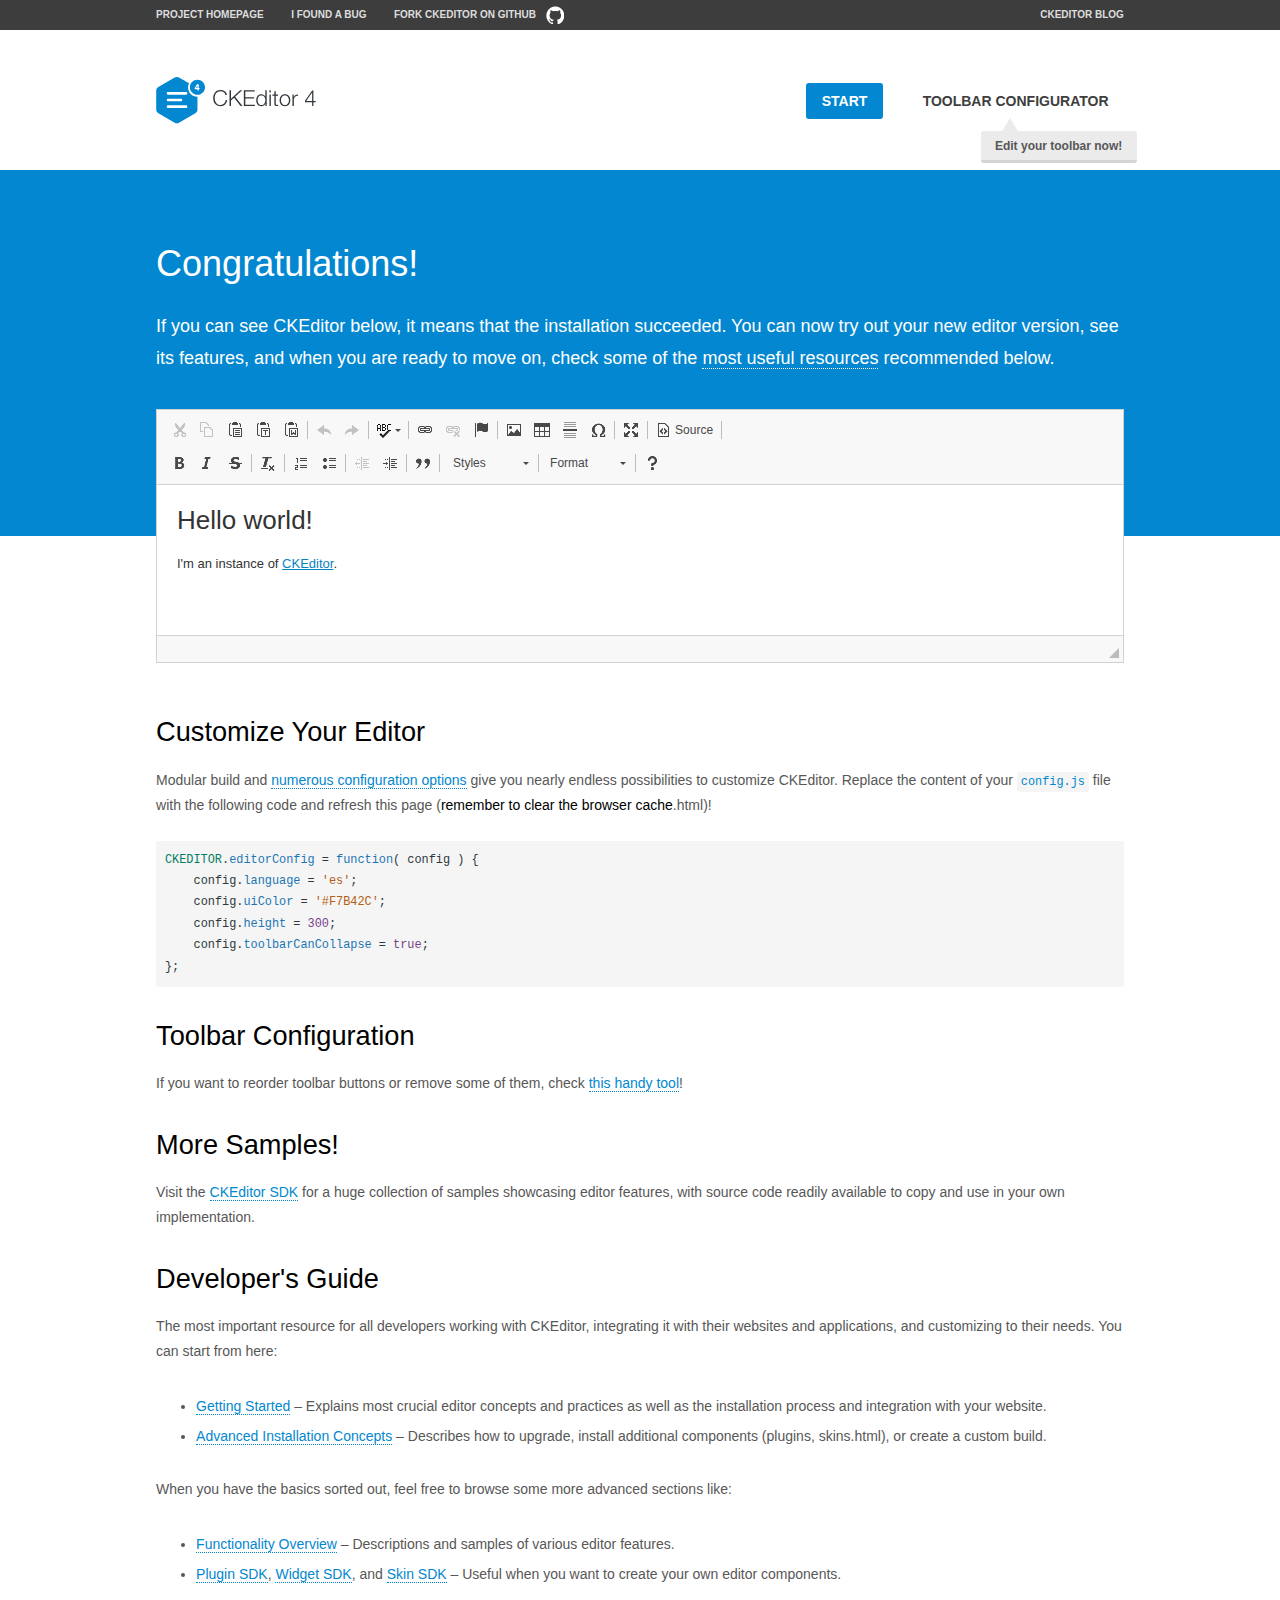
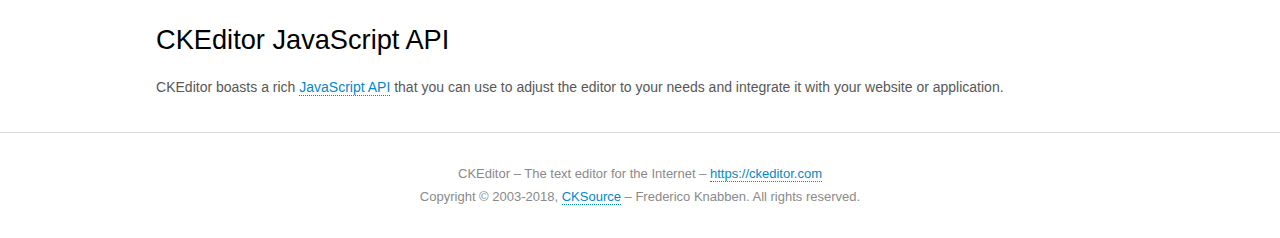
<file: target/classes/static/libs/ckeditor/samples/index.html>
<!DOCTYPE html>
<!--
Copyright (c) 2003-2018, CKSource - Frederico Knabben. All rights reserved.
For licensing, see LICENSE.md or https://ckeditor.com/legal/ckeditor-oss-license
-->
<html>
<head>
	<meta charset="utf-8">
	<title>CKEditor Sample</title>
	<script src="../ckeditor.js"></script>
	<script src="js/sample.js"></script>
	<link rel="stylesheet" href="css/samples.css">
	<link rel="stylesheet" href="toolbarconfigurator/lib/codemirror/neo.css">
</head>
<body id="main">

<nav class="navigation-a">
	<div class="grid-container">
		<ul class="navigation-a-left grid-width-70">
			<li><a href="https://ckeditor.com/ckeditor-4/">Project Homepage</a></li>
			<li><a href="https://github.com/ckeditor/ckeditor-dev/issues">I found a bug</a></li>
			<li><a href="https://github.com/ckeditor/ckeditor-dev" class="icon-pos-right icon-navigation-a-github">Fork CKEditor on GitHub</a></li>
		</ul>
		<ul class="navigation-a-right grid-width-30">
			<li><a href="https://ckeditor.com/blog/">CKEditor Blog</a></li>
		</ul>
	</div>
</nav>

<header class="header-a">
	<div class="grid-container">
		<h1 class="header-a-logo grid-width-30">
			<a href="index.html"><img src="img/logo.svg" onerror="this.src='img/logo.png'; this.onerror=null;" alt="CKEditor Sample"></a>
		</h1>

		<nav class="navigation-b grid-width-70">
			<ul>
				<li><a href="index.html" class="button-a button-a-background">Start</a></li>
				<li><a href="toolbarconfigurator/index.html" class="button-a">Toolbar configurator <span class="balloon-a balloon-a-nw">Edit your toolbar now!</span></a></li>
			</ul>
		</nav>
	</div>
</header>

<main>
	<div class="adjoined-top">
		<div class="grid-container">
			<div class="content grid-width-100">
				<h1>Congratulations!</h1>
				<p>
					If you can see CKEditor below, it means that the installation succeeded.
					You can now try out your new editor version, see its features, and when you are ready to move on, check some of the <a href="#sample-customize">most useful resources</a> recommended below.
				</p>
			</div>
		</div>
	</div>
	<div class="adjoined-bottom">
		<div class="grid-container">
			<div class="grid-width-100">
				<div id="editor">
					<h1>Hello world!</h1>
					<p>I'm an instance of <a href="https://ckeditor.com">CKEditor</a>.</p>
				</div>
			</div>
		</div>
	</div>

	<div class="grid-container">
		<div class="content grid-width-100">
			<section id="sample-customize">
				<h2>Customize Your Editor</h2>
				<p>Modular build and <a href="https://ckeditor.com/docs/ckeditor4/latest/guide/dev_configuration.html">numerous configuration options</a> give you nearly endless possibilities to customize CKEditor. Replace the content of your <code><a href="../config.js">config.js</a></code> file with the following code and refresh this page (<strong>remember to clear the browser cache</strong>.html)!</p>
		<pre class="cm-s-neo CodeMirror"><code><span style="padding-right: 0.1px;"><span class="cm-variable">CKEDITOR</span>.<span class="cm-property">editorConfig</span> <span class="cm-operator">=</span> <span class="cm-keyword">function</span>( <span class="cm-def">config</span> ) {</span>
<span style="padding-right: 0.1px;"><span class="cm-tab">	</span><span class="cm-variable-2">config</span>.<span class="cm-property">language</span> <span class="cm-operator">=</span> <span class="cm-string">'es'</span>;</span>
<span style="padding-right: 0.1px;"><span class="cm-tab">	</span><span class="cm-variable-2">config</span>.<span class="cm-property">uiColor</span> <span class="cm-operator">=</span> <span class="cm-string">'#F7B42C'</span>;</span>
<span style="padding-right: 0.1px;"><span class="cm-tab">	</span><span class="cm-variable-2">config</span>.<span class="cm-property">height</span> <span class="cm-operator">=</span> <span class="cm-number">300</span>;</span>
<span style="padding-right: 0.1px;"><span class="cm-tab">	</span><span class="cm-variable-2">config</span>.<span class="cm-property">toolbarCanCollapse</span> <span class="cm-operator">=</span> <span class="cm-atom">true</span>;</span>
<span style="padding-right: 0.1px;">};</span></code></pre>
			</section>

			<section>
				<h2>Toolbar Configuration</h2>
				<p>If you want to reorder toolbar buttons or remove some of them, check <a href="toolbarconfigurator/index.html">this handy tool</a>!</p>
			</section>

			<section>
				<h2>More Samples!</h2>
				<p>Visit the <a href="https://sdk.ckeditor.com">CKEditor SDK</a> for a huge collection of samples showcasing editor features, with source code readily available to copy and use in your own implementation.</p>
			</section>

			<section>
				<h2>Developer's Guide</h2>
				<p>The most important resource for all developers working with CKEditor, integrating it with their websites and applications, and customizing to their needs. You can start from here:</p>
				<ul>
					<li><a href="https://ckeditor.com/docs/ckeditor4/latest/guide/dev_installation.html">Getting Started</a> &ndash; Explains most crucial editor concepts and practices as well as the installation process and integration with your website.</li>
					<li><a href="https://ckeditor.com/docs/ckeditor4/latest/guide/dev_advanced_installation.html">Advanced Installation Concepts</a> &ndash; Describes how to upgrade, install additional components (plugins, skins.html), or create a custom build.</li>
				</ul>
					<p>When you have the basics sorted out, feel free to browse some more advanced sections like:</p>
				<ul>
					<li><a href="https://ckeditor.com/docs/ckeditor4/latest/guide/dev_features.html">Functionality Overview</a> &ndash; Descriptions and samples of various editor features.</li>
					<li><a href="https://ckeditor.com/docs/ckeditor4/latest/guide/plugin_sdk_intro.html">Plugin SDK</a>, <a href="https://ckeditor.com/docs/ckeditor4/latest/guide/widget_sdk_intro.html">Widget SDK</a>, and <a href="https://ckeditor.com/docs/ckeditor4/latest/guide/skin_sdk_intro.html">Skin SDK</a> &ndash; Useful when you want to create your own editor components.</li>
				</ul>
			</section>

			<section>
				<h2>CKEditor JavaScript API</h2>
				<p>CKEditor boasts a rich <a href="https://ckeditor.com/docs/ckeditor4/latest/api/index.html">JavaScript API</a> that you can use to adjust the editor to your needs and integrate it with your website or application.</p>
			</section>
		</div>
	</div>
</main>

<footer class="footer-a grid-container">
	<div class="grid-container">
		<p class="grid-width-100">
			CKEditor &ndash; The text editor for the Internet &ndash; <a class="samples" href="https://ckeditor.com/">https://ckeditor.com</a>
		</p>
		<p class="grid-width-100" id="copy">
			Copyright &copy; 2003-2018, <a class="samples" href="https://cksource.com/">CKSource</a> &ndash; Frederico Knabben. All rights reserved.
		</p>
	</div>
</footer>
<script>
	initSample();
</script>

</body>
</html>
</file>
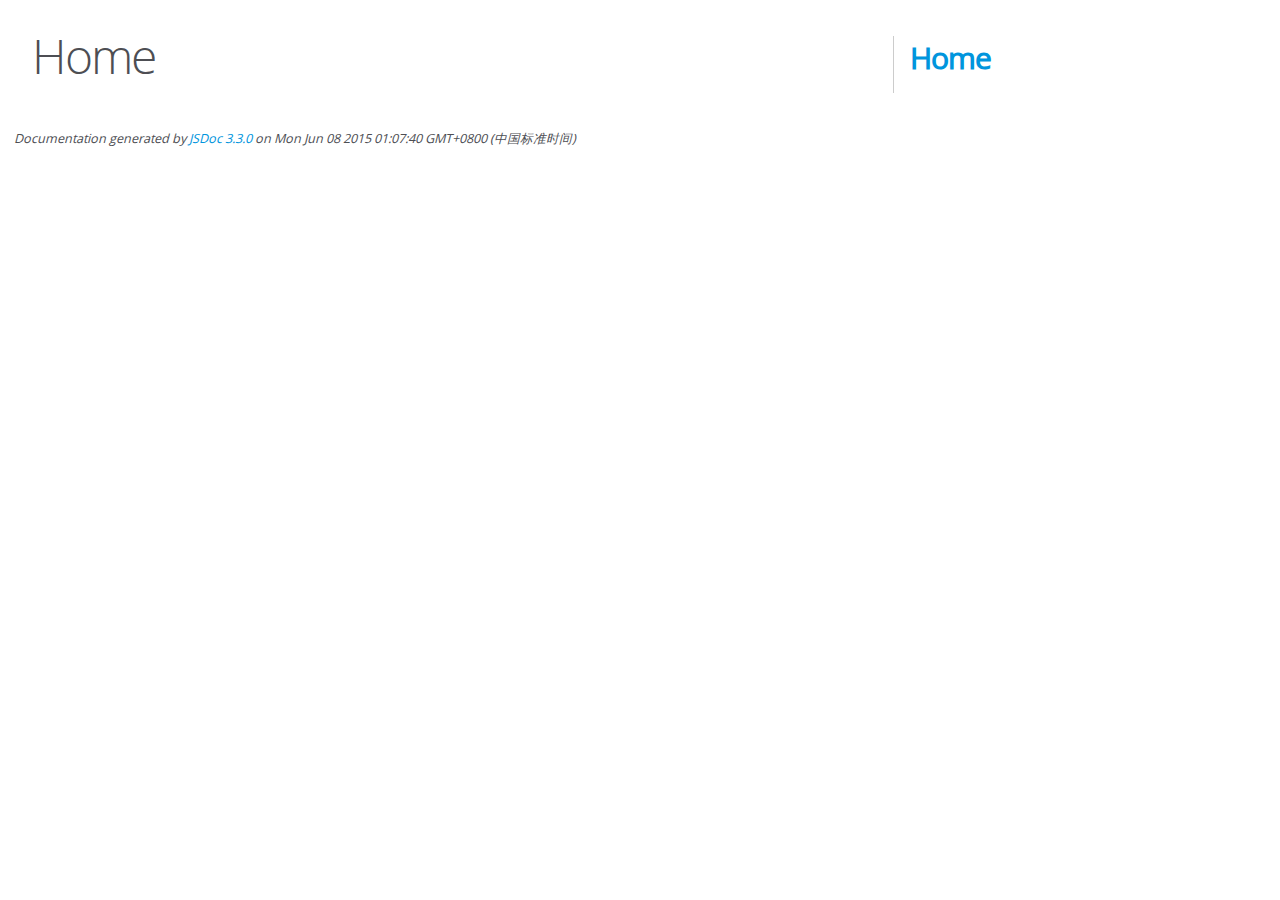
<file: target/classes/static/libs/editor.md-master/docs/index.html>
<!DOCTYPE html>
<html lang="en">
<head>
    <meta charset="utf-8">
    <title>JSDoc: Home</title>

    <script src="scripts/prettify/prettify.js"> </script>
    <script src="scripts/prettify/lang-css.js"> </script>
    <!--[if lt IE 9]>
      <script src="//html5shiv.googlecode.com/svn/trunk/html5.js"></script>
    <![endif]-->
    <link type="text/css" rel="stylesheet" href="styles/prettify-tomorrow.css">
    <link type="text/css" rel="stylesheet" href="styles/jsdoc-default.css">
</head>

<body>

<div id="main">

    <h1 class="page-title">Home</h1>

    



    


    <h3> </h3>










    









</div>

<nav>
    <h2><a href="index.html">Home</a></h2>
</nav>

<br class="clear">

<footer>
    Documentation generated by <a href="https://github.com/jsdoc3/jsdoc">JSDoc 3.3.0</a> on Mon Jun 08 2015 01:07:40 GMT+0800 (中国标准时间)
</footer>

<script> prettyPrint(); </script>
<script src="scripts/linenumber.js"> </script>
</body>
</html>
</file>
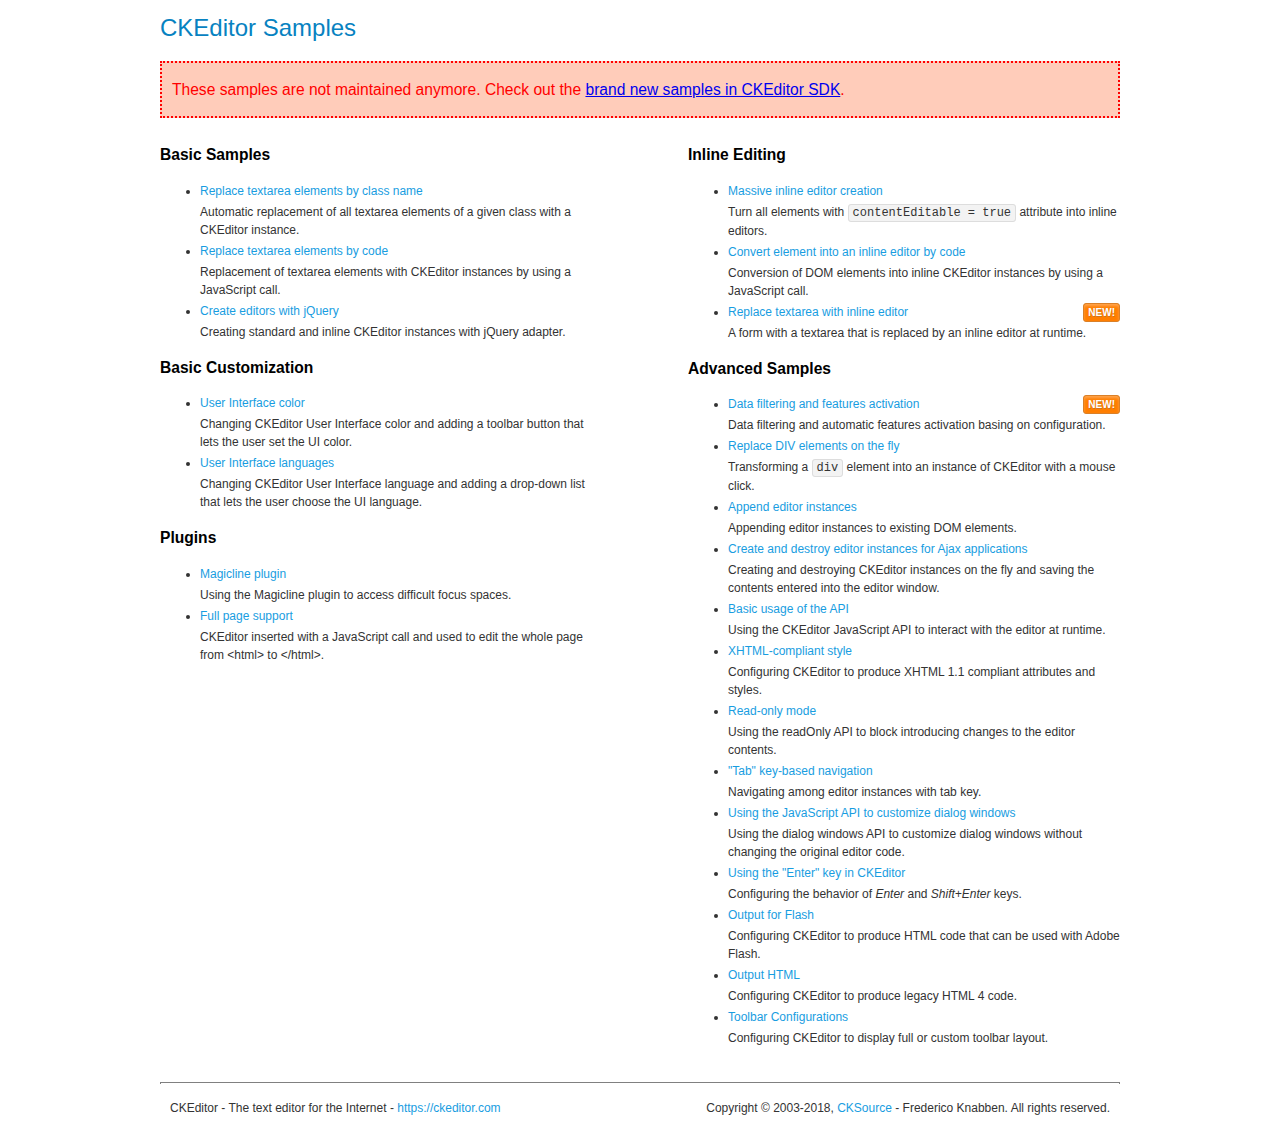
<file: target/classes/static/libs/ckeditor/samples/old/index.html>
<!DOCTYPE html>
<!--
Copyright (c) 2003-2018, CKSource - Frederico Knabben. All rights reserved.
For licensing, see LICENSE.md or https://ckeditor.com/legal/ckeditor-oss-license
-->
<html>
<head>
	<meta charset="utf-8">
	<title>CKEditor Samples</title>
	<link rel="stylesheet" href="sample.css">
</head>
<body>
	<h1 class="samples">
		CKEditor Samples
	</h1>
	<div class="warning deprecated">
		These samples are not maintained anymore. Check out the <a href="https://sdk.ckeditor.com/">brand new samples in CKEditor SDK</a>.
	</div>
	<div class="twoColumns">
		<div class="twoColumnsLeft">
			<h2 class="samples">
				Basic Samples
			</h2>
			<dl class="samples">
				<dt><a class="samples" href="replacebyclass.html">Replace textarea elements by class name</a></dt>
				<dd>Automatic replacement of all textarea elements of a given class with a CKEditor instance.</dd>

				<dt><a class="samples" href="replacebycode.html">Replace textarea elements by code</a></dt>
				<dd>Replacement of textarea elements with CKEditor instances by using a JavaScript call.</dd>

				<dt><a class="samples" href="jquery.html">Create editors with jQuery</a></dt>
				<dd>Creating standard and inline CKEditor instances with jQuery adapter.</dd>
			</dl>

			<h2 class="samples">
				Basic Customization
			</h2>
			<dl class="samples">
				<dt><a class="samples" href="uicolor.html">User Interface color</a></dt>
				<dd>Changing CKEditor User Interface color and adding a toolbar button that lets the user set the UI color.</dd>

				<dt><a class="samples" href="uilanguages.html">User Interface languages</a></dt>
				<dd>Changing CKEditor User Interface language and adding a drop-down list that lets the user choose the UI language.</dd>
			</dl>


			<h2 class="samples">Plugins</h2>
<dl class="samples">
<dt><a class="samples" href="magicline/magicline.html">Magicline plugin</a></dt>
<dd>Using the Magicline plugin to access difficult focus spaces.</dd>

<dt><a class="samples" href="wysiwygarea/fullpage.html">Full page support</a></dt>
<dd>CKEditor inserted with a JavaScript call and used to edit the whole page from &lt;html&gt; to &lt;/html&gt;.</dd>
</dl>
		</div>
		<div class="twoColumnsRight">
			<h2 class="samples">
				Inline Editing
			</h2>
			<dl class="samples">
				<dt><a class="samples" href="inlineall.html">Massive inline editor creation</a></dt>
				<dd>Turn all elements with <code>contentEditable = true</code> attribute into inline editors.</dd>

				<dt><a class="samples" href="inlinebycode.html">Convert element into an inline editor by code</a></dt>
				<dd>Conversion of DOM elements into inline CKEditor instances by using a JavaScript call.</dd>

				<dt><a class="samples" href="inlinetextarea.html">Replace textarea with inline editor</a> <span class="new">New!</span></dt>
				<dd>A form with a textarea that is replaced by an inline editor at runtime.</dd>

				
			</dl>

			<h2 class="samples">
				Advanced Samples
			</h2>
			<dl class="samples">
				<dt><a class="samples" href="datafiltering.html">Data filtering and features activation</a> <span class="new">New!</span></dt>
				<dd>Data filtering and automatic features activation basing on configuration.</dd>

				<dt><a class="samples" href="divreplace.html">Replace DIV elements on the fly</a></dt>
				<dd>Transforming a <code>div</code> element into an instance of CKEditor with a mouse click.</dd>

				<dt><a class="samples" href="appendto.html">Append editor instances</a></dt>
				<dd>Appending editor instances to existing DOM elements.</dd>

				<dt><a class="samples" href="ajax.html">Create and destroy editor instances for Ajax applications</a></dt>
				<dd>Creating and destroying CKEditor instances on the fly and saving the contents entered into the editor window.</dd>

				<dt><a class="samples" href="api.html">Basic usage of the API</a></dt>
				<dd>Using the CKEditor JavaScript API to interact with the editor at runtime.</dd>

				<dt><a class="samples" href="xhtmlstyle.html">XHTML-compliant style</a></dt>
				<dd>Configuring CKEditor to produce XHTML 1.1 compliant attributes and styles.</dd>

				<dt><a class="samples" href="readonly.html">Read-only mode</a></dt>
				<dd>Using the readOnly API to block introducing changes to the editor contents.</dd>

				<dt><a class="samples" href="tabindex.html">"Tab" key-based navigation</a></dt>
				<dd>Navigating among editor instances with tab key.</dd>


				
<dt><a class="samples" href="dialog/dialog.html">Using the JavaScript API to customize dialog windows</a></dt>
<dd>Using the dialog windows API to customize dialog windows without changing the original editor code.</dd>

<dt><a class="samples" href="enterkey/enterkey.html">Using the &quot;Enter&quot; key in CKEditor</a></dt>
<dd>Configuring the behavior of <em>Enter</em> and <em>Shift+Enter</em> keys.</dd>

<dt><a class="samples" href="htmlwriter/outputforflash.html">Output for Flash</a></dt>
<dd>Configuring CKEditor to produce HTML code that can be used with Adobe Flash.</dd>

<dt><a class="samples" href="htmlwriter/outputhtml.html">Output HTML</a></dt>
<dd>Configuring CKEditor to produce legacy HTML 4 code.</dd>

<dt><a class="samples" href="toolbar/toolbar.html">Toolbar Configurations</a></dt>
<dd>Configuring CKEditor to display full or custom toolbar layout.</dd>

			</dl>
		</div>
	</div>
	<div id="footer">
		<hr>
		<p>
			CKEditor - The text editor for the Internet - <a class="samples" href="https://ckeditor.com/">https://ckeditor.com</a>
		</p>
		<p id="copy">
			Copyright &copy; 2003-2018, <a class="samples" href="https://cksource.com/">CKSource</a> - Frederico Knabben. All rights reserved.
		</p>
	</div>
</body>
</html>
</file>
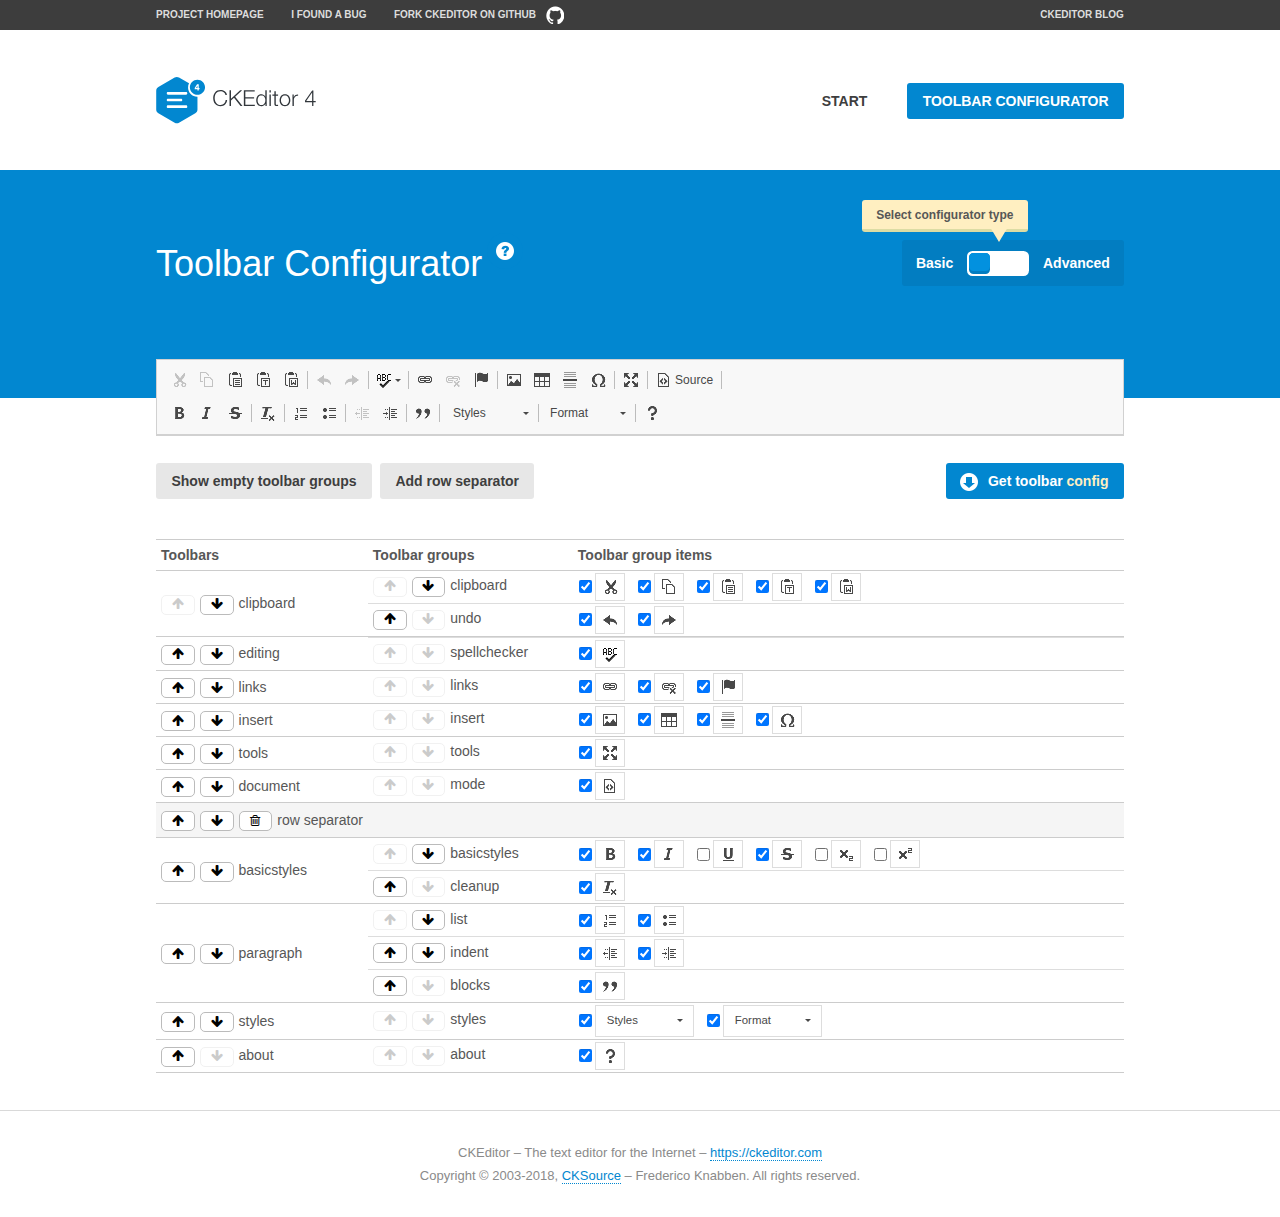
<file: target/classes/static/libs/ckeditor/samples/toolbarconfigurator/index.html>
<!DOCTYPE html>
<!--
Copyright (c) 2003-2018, CKSource - Frederico Knabben. All rights reserved.
For licensing, see LICENSE.md or https://ckeditor.com/legal/ckeditor-oss-license
-->
<!--[if IE 8]><html class="ie8"><![endif]-->
<!--[if gt IE 8]><html><![endif]-->
<!--[if !IE]><!--><html><!--<![endif]-->
<head>
	<meta charset="utf-8">
	<title>Toolbar Configurator</title>
	<script src="../../ckeditor.js"></script>
	<script>
		if ( CKEDITOR.env.ie && CKEDITOR.env.version < 9 )
			CKEDITOR.tools.enableHtml5Elements( document );
	</script>
	<link rel="stylesheet" href="lib/codemirror/codemirror.css">
	<link rel="stylesheet" href="lib/codemirror/show-hint.css">
	<link rel="stylesheet" href="lib/codemirror/neo.css">
	<link rel="stylesheet" href="css/fontello.css">
	<link rel="stylesheet" href="../css/samples.css">
</head>
<body id="toolbar">

<nav class="navigation-a">
	<div class="grid-container">
		<ul class="navigation-a-left grid-width-70">
			<li><a href="https://ckeditor.com/ckeditor-4/">Project Homepage</a></li>
			<li><a href="https://github.com/ckeditor/ckeditor-dev/issues">I found a bug</a></li>
			<li><a href="https://github.com/ckeditor/ckeditor-dev" class="icon-pos-right icon-navigation-a-github">Fork CKEditor on GitHub</a></li>
		</ul>
		<ul class="navigation-a-right grid-width-30">
			<li><a href="https://ckeditor.com/blog/">CKEditor Blog</a></li>
		</ul>
	</div>
</nav>

<header class="header-a">
	<div class="grid-container">
		<h1 class="header-a-logo grid-width-30">
			<a href="../index.html"><img src="../img/logo.svg" onerror="this.src='../img/logo.png'; this.onerror=null;" alt="CKEditor Logo"></a>
		</h1>
		<nav class="navigation-b grid-width-70">
			<ul>
				<li><a href="../index.html"  class="button-a">Start</a></li>
				<li><a href="index.html"  class="button-a button-a-background">Toolbar configurator</a></li>
			</ul>
		</nav>
	</div>
</header>

<main>
	<div class="adjoined-top">
		<div class="grid-container">
			<div class="content grid-width-100">
				<div class="grid-container-nested">
					<h1 class="grid-width-60">
						Toolbar Configurator
						<a href="#help-content" type="button" title="Configurator help" id="help" class="button-a button-a-background button-a-no-text icon-pos-left icon-question-mark">Help</a>
					</h1>

					<div class="grid-width-40 grid-switch-magic">
						<div class="switch">
							<span class="balloon-a balloon-a-se">Select configurator type</span>
							<input type="radio" name="radio" data-num="1" id="radio-basic" />
							<input type="radio" name="radio" data-num="2" id="radio-advanced" />
							<label data-for="1" for="radio-basic">Basic</label>
							<span class="switch-inner">
								<span class="handler"></span>
							</span>
							<label data-for="2" for="radio-advanced">Advanced</label>
						</div>
					</div>
				</div>
			</div>
		</div>
	</div>
	<div class="adjoined-bottom">
		<div class="grid-container">
			<div class="grid-width-100">
				<div class="editors-container">
					<div id="editor-basic"></div>
					<div id="editor-advanced"></div>
				</div>
			</div>
		</div>
	</div>

	<div class="grid-container configurator">
		<div class="content grid-width-100">
			<div class="configurator">
				<div>
					<div id="toolbarModifierWrapper"></div>
				</div>
			</div>
		</div>
	</div>

	<div id="help-content">
		<div class="grid-container">
			<div class="grid-width-100">
				<h2>What Am I Doing Here?</h2>

				<div class="grid-container grid-container-nested">
					<div class="basic">
						<div class="grid-width-50">
							<p>Arrange <a href="https://ckeditor.com/docs/ckeditor4/latest/api/CKEDITOR_config.html#cfg-toolbarGroups">toolbar groups</a>, toggle <a href="https://ckeditor.com/docs/ckeditor4/latest/api/CKEDITOR_config.html#cfg-removeButtons">button visibility</a> according to your needs and get your toolbar configuration.</p>
							<p>You can replace the content of the <a href="../../config.js"><code>config.js</code></a> file with the generated configuration. If you already set some configuration options you will need to merge both configurations.</p>
						</div>
						<div class="grid-width-50">
							<p>Read more about different ways of <a href="https://ckeditor.com/docs/ckeditor4/latest/guide/dev_configuration.html">setting configuration</a> and do not forget about <strong>clearing browser cache</strong>.</p>
							<p>Arranging toolbar groups is the recommended way of configuring the toolbar, but if you need more freedom you can use the <a href="#advanced">advanced configurator</a>.</p>
						</div>
					</div>
					<div class="advanced" style="display: none;">
						<div class="grid-width-50">
							<p>With this code editor you can edit your <a href="https://ckeditor.com/docs/ckeditor4/latest/api/CKEDITOR_config.html#cfg-toolbar">toolbar configuration</a> live.</p>
							<p>You can replace the content of the <a href="../../config.js"><code>config.js</code></a> file with the generated configuration. If you already set some configuration options you will need to merge both configurations.</p>
						</div>
						<div class="grid-width-50">
							<p>Read more about different ways of <a href="https://ckeditor.com/docs/ckeditor4/latest/guide/dev_configuration.html">setting configuration</a> and do not forget about <strong>clearing browser cache</strong>.</p>
						</div>
					</div>
				</div>

				<p class="grid-container grid-container-nested">
					<button type="button" class="help-content-close grid-width-100 button-a button-a-background">Got it. Let's play!</button>
				</p>
			</div>
		</div>
	</div>
</main>

<footer class="footer-a grid-container">
	<p class="grid-width-100">
		CKEditor &ndash; The text editor for the Internet &ndash; <a class="samples" href="https://ckeditor.com/">https://ckeditor.com</a>
	</p>
	<p class="grid-width-100" id="copy">
		Copyright &copy; 2003-2018, <a class="samples" href="https://cksource.com/">CKSource</a> &ndash; Frederico Knabben. All rights reserved.
	</p>
</footer>

<script src="lib/codemirror/codemirror.js"></script>
<script src="lib/codemirror/javascript.js"></script>
<script src="lib/codemirror/show-hint.js"></script>

<script src="js/fulltoolbareditor.js"></script>
<script src="js/abstracttoolbarmodifier.js"></script>
<script src="js/toolbarmodifier.js"></script>
<script src="js/toolbartextmodifier.js"></script>
<script src="../js/sf.js"></script>

<script>
	( function() {
		'use strict';

		var mode = ( window.location.hash.substr( 1 ) === 'advanced' ) ? 'advanced' : 'basic',
			configuratorSection = CKEDITOR.document.findOne( 'main > .grid-container.configurator' ),
			basicInstruction = CKEDITOR.document.findOne( '#help-content .basic' ),
			advancedInstruction = CKEDITOR.document.findOne( '#help-content .advanced' ),

			// Configurator mode switcher.
			modeSwitchBasic = CKEDITOR.document.getById( 'radio-basic' ),
			modeSwitchAdvanced = CKEDITOR.document.getById( 'radio-advanced' );

		// Initial setup
		function updateSwitcher() {
			if ( mode === 'advanced' ) {
				modeSwitchAdvanced.$.checked = true;
			} else {
				modeSwitchBasic.$.checked = true;
			}
		}

		updateSwitcher();

		CKEDITOR.document.getWindow().on( 'hashchange', function( e ) {
			var hash = window.location.hash.substr( 1 );
			if ( !( hash === 'advanced' || hash === 'basic' ) ) {
				return;
			}
			mode = hash;
			onToolbarsDone( mode );
		} );

		CKEDITOR.document.getWindow().on( 'resize', function() {
			updateToolbar( ( mode === 'basic' ? toolbarModifier : toolbarTextModifier )[ 'editorInstance' ] );
		} );

		function onRefresh( modifier ) {
			modifier = modifier || this;

			if ( mode === 'basic' && modifier instanceof ToolbarConfigurator.ToolbarTextModifier ) {
				return;
			}

			// CodeMirror container becomes visible, so we need to refresh and to avoid rendering problems.
			if ( mode === 'advanced' && modifier instanceof ToolbarConfigurator.ToolbarTextModifier ) {
				modifier.codeContainer.refresh();
			}

			updateToolbar( modifier.editorInstance );
		}

		function updateToolbar( editor ) {
			var editorContainer = editor.container;

			// Not always editor is loaded.
			if ( !editorContainer ) {
				return;
			}

			var displayStyle = editorContainer.getStyle( 'display' );

			editorContainer.setStyle( 'display', 'block' );

			var newHeight = editorContainer.getSize( 'height' );

			var newMarginTop = parseInt( editorContainer.getComputedStyle( 'margin-top' ), 10 );
			newMarginTop = ( isNaN( newMarginTop ) ? 0 : Number( newMarginTop ) );

			var newMarginBottom = parseInt( editorContainer.getComputedStyle( 'margin-bottom' ), 10 );
			newMarginBottom = ( isNaN( newMarginBottom ) ? 0 : Number( newMarginBottom ) );

			var result = newHeight + newMarginTop + newMarginBottom;

			editorContainer.setStyle( 'display', displayStyle );

			editor.container.getAscendant( 'div' ).setStyle( 'height', result + 'px' );
		}

		var toolbarModifier = new ToolbarConfigurator.ToolbarModifier( 'editor-basic' );

		var done = 0;
		toolbarModifier.init( onToolbarInit );
		toolbarModifier.onRefresh = onRefresh;

		CKEDITOR.document.getById( 'toolbarModifierWrapper' ).append( toolbarModifier.mainContainer );

		var toolbarTextModifier = new ToolbarConfigurator.ToolbarTextModifier( 'editor-advanced' );
		toolbarTextModifier.init( onToolbarInit );
		toolbarTextModifier.onRefresh = onRefresh;

		function onToolbarInit() {
			if ( ++done === 2 ) {
				onToolbarsDone();

				positionSticky.watch( CKEDITOR.document.findOne( '.toolbar' ), function() {
					return mode === 'advanced';
				} );
			}
		}

		function onToolbarsDone() {
			if ( mode === 'basic' ) {
				toggleModeBasic( false );
			} else {
				toggleModeAdvanced( false );
			}

			updateSwitcher();

			setTimeout( function() {
				CKEDITOR.document.findOne( '.editors-container' ).addClass( 'active' );
				CKEDITOR.document.findOne( '#toolbarModifierWrapper' ).addClass( 'active' );
			}, 200 );
		}

		CKEDITOR.document.getById( 'toolbarModifierWrapper' ).append( toolbarTextModifier.mainContainer );

		function toogleModeSwitch( onElement, offElement, onModifier, offModifier ) {
			onElement.addClass( 'fancy-button-active' );
			offElement.removeClass( 'fancy-button-active' );

			onModifier.showUI();
			offModifier.hideUI();
		}

		function toggleModeBasic( callOnRefresh ) {
			callOnRefresh = ( callOnRefresh !== false );
			mode = 'basic';
			window.location.hash = '#basic';
			toogleModeSwitch( modeSwitchBasic, modeSwitchAdvanced, toolbarModifier, toolbarTextModifier );

			configuratorSection.removeClass( 'freed-width' );
			basicInstruction.show();
			advancedInstruction.hide();

			callOnRefresh && onRefresh( toolbarModifier );
		}

		function toggleModeAdvanced( callOnRefresh ) {
			callOnRefresh = ( callOnRefresh !== false );
			mode = 'advanced';
			window.location.hash = '#advanced';
			toogleModeSwitch( modeSwitchAdvanced, modeSwitchBasic, toolbarTextModifier, toolbarModifier );

			configuratorSection.addClass( 'freed-width' );
			advancedInstruction.show();
			basicInstruction.hide();

			callOnRefresh && onRefresh( toolbarTextModifier );
		}

		modeSwitchBasic.on( 'click', toggleModeBasic );
		modeSwitchAdvanced.on( 'click', toggleModeAdvanced );

		//
		// Position:sticky for the toolbar.
		//

		// Will make elements behave like they were styled with position:sticky.
		var positionSticky = {
			// Store object: {
			// 		element: CKEDITOR.dom.element, // Element which will float.
			// 		placeholder: CKEDITOR.dom.element, // Placeholder which is place to prevent page bounce.
			// 		isFixed: boolean // Whether element float now.
			// }
			watched: [],

			active: [],

			staticContainer: null,

			init: function() {
				var element = CKEDITOR.dom.element.createFromHtml(
					'<div class="staticContainer">' +
						'<div class="grid-container" >' +
							'<div class="grid-width-100">' +
								'<div class="inner"></div>' +
							'</div>' +
						'</div>' +
					'</div>' );

				this.staticContainer = element.findOne( '.inner' );

				CKEDITOR.document.getBody().append( element );
			},

			watch: function( element, preventFunc ) {
				this.watched.push( {
					element: element,
					placeholder: new CKEDITOR.dom.element( 'div' ),
					isFixed: false,
					preventFunc: preventFunc
				} );
			},

			checkAll: function() {
				for ( var i = 0; i < this.watched.length; i++ ) {
					this.check( this.watched[ i ] );
				}
			},

			check: function( element ) {
				var isFixed = element.isFixed;
				var shouldBeFixed = this.shouldBeFixed( element );

				// Nothing to be done.
				if ( isFixed === shouldBeFixed ) {
					return;
				}

				var placeholder = element.placeholder;

				if ( isFixed ) {
					// Unfixing.

					element.element.insertBefore( placeholder );
					placeholder.remove();

					element.element.removeStyle( 'margin' );

					this.active.splice( CKEDITOR.tools.indexOf( this.active, element ), 1 );

				} else {
					// Fixing.
					placeholder.setStyle( 'width', element.element.getSize( 'width' ) + 'px' );
					placeholder.setStyle( 'height', element.element.getSize( 'height' ) + 'px' );
					placeholder.setStyle( 'margin-bottom', element.element.getComputedStyle( 'margin-bottom' ) );
					placeholder.setStyle( 'display', element.element.getComputedStyle( 'display' ) );
					placeholder.insertAfter( element.element );

					this.staticContainer.append( element.element );

					this.active.push( element );
				}

				element.isFixed = !element.isFixed;
			},

			shouldBeFixed: function( element ) {
				if ( element.preventFunc && element.preventFunc() ) {
					return false;
				}

				// If element is already fixed we are checking it's placeholder.
				var related = ( element.isFixed ? element.placeholder : element.element ),
					clientRect = related.$.getBoundingClientRect(),
					staticHeight = this.staticContainer.getSize('height' ),
					elemHeight = element.element.getSize( 'height' );

				if ( element.isFixed ) {
					return ( clientRect.top + elemHeight < staticHeight );
				} else {
					return ( clientRect.top < staticHeight );
				}
			}
		};

		positionSticky.init();

		CKEDITOR.document.getWindow().on( 'scroll',
			new CKEDITOR.tools.eventsBuffer( 100, positionSticky.checkAll, positionSticky ).input
		);

		// Make the toolbar sticky.
		positionSticky.watch( CKEDITOR.document.findOne( '.editors-container' ) );

		// Help button and help-content.
		( function() {
			var helpButton = CKEDITOR.document.getById( 'help' ),
				helpContent = CKEDITOR.document.getById( 'help-content' );

			// Don't show help button on IE8 because it's unsupported by Pico Modal.
			if ( CKEDITOR.env.ie && CKEDITOR.env.version == 8 ) {
				helpButton.hide();
			} else {
				// Display help modal when the button is clicked.
				helpButton.on( 'click', function( evt ) {
					SF.modal( {
						// Clone modal content from DOM.
						content: helpContent.getHtml(),

						afterCreate: function( modal ) {
							// Enable modal content button to close the modal.
							new CKEDITOR.dom.element( modal.modalElem() ).findOne( '.help-content-close' ).once( 'click', modal.close );
						}
					} ).show();
				} );
			}
		} )();
	} )();
</script>
</body>
</html>
</file>
<file: target/classes/static/libs/ckeditor/samples/css/samples.css>
/**
 * @license Copyright (c) 2003-2018, CKSource - Frederico Knabben. All rights reserved.
 * For licensing, see LICENSE.md or https://ckeditor.com/legal/ckeditor-oss-license
 */
@media (max-width: 900px) {
  .global-is-mobile-hidden {
    display: none !important;
  }
}
article,
aside,
details,
figcaption,
figure,
footer,
header,
hgroup,
main,
menu,
nav,
section {
  display: block;
}
body,
html {
  margin: 0;
  padding: 0;
  font: 16px / 1.8 Arial, 'Helvetica Neue', Helvetica, sans-serif;
  font-weight: 300;
  color: #575757;
}
.grid-width-10 {
  width: 10%;
}
.grid-width-20 {
  width: 20%;
}
.grid-width-30 {
  width: 30%;
}
.grid-width-40 {
  width: 40%;
}
.grid-width-50 {
  width: 50%;
}
.grid-width-60 {
  width: 60%;
}
.grid-width-70 {
  width: 70%;
}
.grid-width-80 {
  width: 80%;
}
.grid-width-90 {
  width: 90%;
}
.grid-width-100 {
  width: 100%;
}
@media (max-width: 900px) {
  .grid-width-10,
  .grid-width-20,
  .grid-width-30,
  .grid-width-40,
  .grid-width-50,
  .grid-width-60,
  .grid-width-70,
  .grid-width-80,
  .grid-width-90,
  .grid-width-100 {
    width: 100%;
  }
}
*[class*="grid-width"] {
  -webkit-box-sizing: border-box;
  -moz-box-sizing: border-box;
  box-sizing: border-box;
  padding-left: 4%;
  padding-right: 4%;
  float: left;
}
*[class*="grid-width"]:after,
.grid-container:after,
*[class*="grid-width"]:before,
.grid-container:before {
  content: '';
  display: block;
  overflow: hidden;
  visibility: hidden;
  font-size: 0;
  line-height: 0;
  width: 0;
  height: 0;
}
*[class*="grid-width"]:after,
.grid-container:after {
  clear: both;
}
.grid-container {
  -webkit-box-sizing: border-box;
  -moz-box-sizing: border-box;
  box-sizing: border-box;
  margin-left: auto;
  margin-right: auto;
}
.grid-container-nested *[class*="grid-width"]:first-child {
  padding-left: 0;
}
.grid-container-nested *[class*="grid-width"]:last-child {
  padding-right: 0;
}
@media (max-width: 900px) {
  .grid-container-nested *[class*="grid-width"]:first-child {
    padding-left: 4%;
  }
  .grid-container-nested *[class*="grid-width"]:last-child {
    padding-right: 4%;
  }
}
.header-a {
  min-height: 140px;
  overflow: hidden;
}
.header-a .header-a-logo {
  margin: 40px 0 0;
}
@media (max-width: 900px) {
  .header-a .header-a-logo {
    text-align: center;
  }
}
.header-a .header-a-logo img {
  border: transparent;
}
.navigation-a {
  height: 30px;
  background: #3D3D3D;
  position: absolute;
  left: 0;
  right: 0;
  top: 0;
  padding: 0;
  overflow: hidden;
}
@media (max-width: 900px) {
  .navigation-a {
    text-align: center;
  }
}
.navigation-a ul {
  list-style: none;
  margin: 0;
  overflow: hidden;
}
.navigation-a ul li,
.navigation-a ul li a {
  display: inline-block;
}
@media (max-width: 900px) {
  .navigation-a ul {
    width: auto;
    text-overflow: ellipsis;
    white-space: nowrap;
    display: inline-block;
    float: none;
  }
  .navigation-a ul:before,
  .navigation-a ul:after {
    display: none;
  }
}
.navigation-a ul.navigation-a-left {
  text-align: left;
}
@media (max-width: 900px) {
  .navigation-a ul.navigation-a-left {
    padding-right: 0;
  }
}
.navigation-a ul.navigation-a-right {
  text-align: right;
}
@media (max-width: 900px) {
  .navigation-a ul.navigation-a-right {
    padding-left: 23px;
  }
}
.navigation-a ul li + li {
  margin-left: 23px;
}
.navigation-a ul li a {
  font-size: 10px;
  font-size: 0.625rem;
  line-height: 18px;
  line-height: 1.13rem;
  line-height: 30px;
  float: left;
  color: #ddd;
  font-weight: bold;
  text-decoration: none;
  text-transform: uppercase;
}
.navigation-a ul li a:hover {
  cursor: pointer;
  color: #fff;
}
.icon-navigation-a-github:before,
.icon-navigation-a-github:after {
  background-image: url("[data-uri]");
}
.navigation-b {
  text-align: right;
  margin: 52px 0 0;
  overflow: visible;
}
@media (max-width: 900px) {
  .navigation-b {
    text-align: center;
    margin-top: 20px;
    padding: 0;
  }
}
.navigation-b ul {
  padding: 0;
  list-style: none;
  margin: 0;
  overflow: visible;
}
.navigation-b ul li,
.navigation-b ul li a {
  display: inline-block;
}
@media (max-width: 900px) {
  .navigation-b ul {
    display: table;
    width: 100%;
    padding-bottom: 1.5em;
  }
}
@media (max-width: 900px) {
  .navigation-b ul li {
    display: table-row;
  }
}
.navigation-b ul li + li {
  margin-left: 20px;
}
@media (max-width: 900px) {
  .navigation-b ul li + li {
    margin-left: 0;
  }
}
.navigation-b ul li a {
  -webkit-box-sizing: border-box;
  -moz-box-sizing: border-box;
  box-sizing: border-box;
  text-transform: uppercase;
  text-decoration: none;
  outline: none;
}
@media (max-width: 900px) {
  .navigation-b ul li a {
    width: 100%;
    -webkit-border-radius: 0;
    -webkit-background-clip: padding-box;
    -moz-border-radius: 0;
    -moz-background-clip: padding;
    border-radius: 0;
    background-clip: padding-box;
  }
}
.footer-a {
  font-size: 13px;
  font-size: 0.8125rem;
  line-height: 23.4px;
  line-height: 1.46rem;
  padding-top: 2.25em;
  padding-bottom: 2.25em;
  overflow: hidden;
  color: #8a8a8a;
}
.footer-a a {
  color: #0287D0;
  text-decoration: none;
  border-bottom: 1px dotted #0287D0;
}
.footer-a a:hover {
  color: #0277b7;
}
.footer-a p {
  margin: 0;
  display: inline-block;
  text-align: center;
}
.content {
  font-size: 14px;
  font-size: 0.875rem;
  line-height: 25.2px;
  line-height: 1.57rem;
  overflow: hidden;
  padding-top: 1.5em;
  padding-bottom: 1.5em;
}
.content p {
  margin: 0.75em 0;
}
.content ul,
.content ol,
.content pre,
.content blockquote,
.content textarea:not([class^="cke"]),
.content .cke {
  margin: 1.875em 0;
}
.content code,
.content kbd {
  -webkit-border-radius: 3px;
  -webkit-background-clip: padding-box;
  -moz-border-radius: 3px;
  -moz-background-clip: padding;
  border-radius: 3px;
  background-clip: padding-box;
  padding: 3px 4px;
}
.content pre,
.content code,
.content kbd,
.content blockquote {
  background: #f5f5f5;
}
.content blockquote,
.content pre {
  background: none;
  border-left: 4px solid #0287D0;
  padding: 1.5em 2.25em;
}
.content p a,
.content ul a,
.content ol a,
.content blockquote a,
.content h1 a,
.content h2 a,
.content h3 a,
.content h4 a,
.content h5 a {
  color: #0287D0;
  text-decoration: none;
  border-bottom: 1px dotted #0287D0;
}
.content p a:hover,
.content ul a:hover,
.content ol a:hover,
.content blockquote a:hover,
.content h1 a:hover,
.content h2 a:hover,
.content h3 a:hover,
.content h4 a:hover,
.content h5 a:hover {
  color: #0277b7;
}
.content h1,
.content h2,
.content h3,
.content h4,
.content h5 {
  color: #000;
  font-weight: 100;
}
.content h1 code,
.content h2 code,
.content h3 code,
.content h4 code,
.content h5 code,
.content h1 kbd,
.content h2 kbd,
.content h3 kbd,
.content h4 kbd,
.content h5 kbd {
  font-size: inherit;
}
.content h1 a.content-heading-anchor,
.content h2 a.content-heading-anchor,
.content h3 a.content-heading-anchor,
.content h4 a.content-heading-anchor,
.content h5 a.content-heading-anchor {
  font-weight: 100;
  vertical-align: middle;
  opacity: 0;
  border: 0;
}
.content h1:hover a.content-heading-anchor,
.content h2:hover a.content-heading-anchor,
.content h3:hover a.content-heading-anchor,
.content h4:hover a.content-heading-anchor,
.content h5:hover a.content-heading-anchor {
  opacity: 1;
}
.content h1:target a,
.content h2:target a,
.content h3:target a,
.content h4:target a,
.content h5:target a {
  -webkit-animation: targetLinkOpacity 0.5s linear alternate;
  -moz-animation: targetLinkOpacity 0.5s linear alternate;
  -o-animation: targetLinkOpacity 0.5s linear alternate;
  animation: targetLinkOpacity 0.5s linear alternate;
  opacity: 1;
}
.content input,
.content select,
.content textarea:not([class^="cke"]) {
  -webkit-border-radius: 3px;
  -webkit-background-clip: padding-box;
  -moz-border-radius: 3px;
  -moz-background-clip: padding;
  border-radius: 3px;
  background-clip: padding-box;
  -webkit-box-shadow: inset 0 1px 1px rgba(0, 0, 0, 0.08);
  -moz-box-shadow: inset 0 1px 1px rgba(0, 0, 0, 0.08);
  box-shadow: inset 0 1px 1px rgba(0, 0, 0, 0.08);
  font: inherit;
  color: inherit;
  border: 1px solid #D9D9D9;
  padding: .2em .5em;
}
.content input:focus,
.content select:focus,
.content textarea:not([class^="cke"]):focus {
  border-color: #66afe9;
  outline: 0;
  -webkit-box-shadow: inset 0 1px 1px rgba(0, 0, 0, 0.08), 0 0 8px #93c6ef;
  -moz-box-shadow: inset 0 1px 1px rgba(0, 0, 0, 0.08), 0 0 8px #93c6ef;
  box-shadow: inset 0 1px 1px rgba(0, 0, 0, 0.08), 0 0 8px #93c6ef;
}
.content abbr {
  border-bottom: 1px dotted #666;
  cursor: pointer;
}
.content blockquote {
  font-style: italic;
  font-family: Georgia, Times, "Times New Roman", serif;
  font-size: 16px;
  font-size: 1rem;
  line-height: 28.8px;
  line-height: 1.8rem;
}
.content em {
  font-style: italic;
}
.content h1 {
  font-size: 36px;
  font-size: 2.25rem;
  line-height: 64.8px;
  line-height: 4.05rem;
  margin: 1.125em 0 0;
}
.content h2 {
  font-size: 27.2px;
  font-size: 1.7rem;
  line-height: 48.96px;
  line-height: 3.06rem;
  margin: 0.9em 0 0;
}
.content h3 {
  font-size: 24px;
  font-size: 1.5rem;
  line-height: 43.2px;
  line-height: 2.7rem;
  font-weight: 500;
  margin: 0.75em 0 0;
}
.content h4 {
  font-size: 19.2px;
  font-size: 1.2rem;
  line-height: 34.56px;
  line-height: 2.16rem;
  font-weight: 500;
  margin: 0.75em 0 0;
}
.content h5 {
  font-size: 17.6px;
  font-size: 1.1rem;
  line-height: 31.68px;
  line-height: 1.98rem;
  font-weight: 500;
  margin: 0.75em 0 0;
}
.content hr {
  border: 0;
  border-top: 4px solid #D9D9D9;
  margin: 1.5em 0;
}
.content input[type="text"] {
  height: 1.8em;
  line-height: 1.8em;
}
.content input[type="button"] {
  -webkit-appearance: button;
  -moz-appearance: button;
  appearance: button;
}
.content kbd {
  font-size: 12px;
  font-size: 0.75rem;
  line-height: 21.6px;
  line-height: 1.35rem;
  font-family: Arial, 'Helvetica Neue', Helvetica, sans-serif;
  padding: 2px 6px;
  -webkit-box-shadow: 0 0 4px #fff inset, 0 2px 0 #D9D9D9;
  -moz-box-shadow: 0 0 4px #fff inset, 0 2px 0 #D9D9D9;
  box-shadow: 0 0 4px #fff inset, 0 2px 0 #D9D9D9;
}
.content p img {
  vertical-align: middle;
}
.content p pre {
  padding: 1.5em;
}
.content pre {
  padding: 0;
  border: 0;
  tab-size: 4;
  -o-tab-size: 4;
  -moz-tab-size: 4;
}
.content pre,
.content code {
  font-size: 11.89px;
  font-size: 0.743rem;
  line-height: 21.4px;
  line-height: 1.34rem;
  font-family: Consolas, Menlo, Monaco, Lucida Console, Liberation Mono, DejaVu Sans Mono, Bitstream Vera Sans Mono, Courier New, monospace, serif;
}
.content pre a,
.content code a {
  border: 0;
}
.content pre code {
  padding: 0.75em;
  display: block;
}
.content strong {
  color: #000;
}
.content ul ul,
.content ol ul,
.content ul ol,
.content ol ol {
  margin: 0.75em 0;
}
.content ul li,
.content ol li {
  font-size: 14px;
  font-size: 0.875rem;
  line-height: 30.24px;
  line-height: 1.89rem;
}
.content textarea:not([class^="cke"]) {
  width: 100%;
}
.content div.todo {
  border: 2px dotted #444;
  padding: 10px;
  margin: 60px 0 10px 0;
  /* Remove me some day */
}
.content div.todo:before {
  content: "TODO";
  font-weight: bold;
}
body a.button-a,
body button.button-a,
body input.button-a {
  -webkit-border-radius: 3px;
  -webkit-background-clip: padding-box;
  -moz-border-radius: 3px;
  -moz-background-clip: padding;
  border-radius: 3px;
  background-clip: padding-box;
  font-size: 14px;
  font-size: 0.875rem;
  line-height: 25.2px;
  line-height: 1.57rem;
  height: 36px;
  line-height: 36px;
  padding: 0 1.1em;
  font-weight: 700;
  color: #3e3e3e;
  white-space: nowrap;
  text-decoration: none;
  display: inline-block;
  cursor: pointer;
  border: 0;
  vertical-align: middle;
  margin: 1px 0;
  background: transparent;
}
body a.button-a.icon-pos-left,
body button.button-a.icon-pos-left,
body input.button-a.icon-pos-left {
  padding-left: .8em;
}
body a.button-a.icon-pos-right,
body button.button-a.icon-pos-right,
body input.button-a.icon-pos-right {
  padding-right: .8em;
}
body a.button-a.button-a-no-text,
body button.button-a.button-a-no-text,
body input.button-a.button-a-no-text {
  -webkit-border-radius: 100px;
  -webkit-background-clip: padding-box;
  -moz-border-radius: 100px;
  -moz-background-clip: padding;
  border-radius: 100px;
  background-clip: padding-box;
  width: 36px;
  padding: 0;
  text-indent: -999px;
  overflow: hidden;
  position: relative;
  text-align: center;
}
body a.button-a.button-a-no-text:before,
body button.button-a.button-a-no-text:before,
body input.button-a.button-a-no-text:before {
  position: absolute;
  left: 50%;
  top: 50%;
  margin: -9px 0 0 -9px;
}
@media (max-width: 900px) {
  body a.button-a.button-a-mobile-collapsed,
  body button.button-a.button-a-mobile-collapsed,
  body input.button-a.button-a-mobile-collapsed {
    -webkit-border-radius: 100px;
    -webkit-background-clip: padding-box;
    -moz-border-radius: 100px;
    -moz-background-clip: padding;
    border-radius: 100px;
    background-clip: padding-box;
    width: 36px;
    padding: 0;
    text-indent: -999px;
    overflow: hidden;
    position: relative;
    text-align: center;
  }
  body a.button-a.button-a-mobile-collapsed:before,
  body button.button-a.button-a-mobile-collapsed:before,
  body input.button-a.button-a-mobile-collapsed:before {
    position: absolute;
    left: 50%;
    top: 50%;
    margin: -9px 0 0 -9px;
  }
  body a.button-a.button-a-mobile-collapsed:before,
  body button.button-a.button-a-mobile-collapsed:before,
  body input.button-a.button-a-mobile-collapsed:before {
    position: absolute;
    left: 50%;
    top: 50%;
    margin: -9px 0 0 -9px;
  }
}
body a.button-a:active,
body button.button-a:active,
body input.button-a:active,
body a.button-a:hover,
body button.button-a:hover,
body input.button-a:hover {
  color: #fff;
  background: #0277b7;
}
body a.button-a:focus,
body button.button-a:focus,
body input.button-a:focus {
  border-color: #66afe9;
  outline: 0;
  -webkit-box-shadow: inset 0 1px 1px rgba(0, 0, 0, 0.075), 0 0 8px #93c6ef;
  -moz-box-shadow: inset 0 1px 1px rgba(0, 0, 0, 0.075), 0 0 8px #93c6ef;
  box-shadow: inset 0 1px 1px rgba(0, 0, 0, 0.075), 0 0 8px #93c6ef;
}
body a.button-a-soft,
body button.button-a-soft,
body input.button-a-soft {
  background: #e7e7e7;
}
body a.button-a-soft:active,
body button.button-a-soft:active,
body input.button-a-soft:active,
body a.button-a-soft:hover,
body button.button-a-soft:hover,
body input.button-a-soft:hover {
  color: #3e3e3e;
  background: #cecece;
}
body a.button-a-background,
body button.button-a-background,
body input.button-a-background,
body a.navigation-b ul li a:hover,
body button.navigation-b ul li a:hover,
body input.navigation-b ul li a:hover {
  color: #fff;
  background: #0287D0;
}
body a.button-a-background:active,
body button.button-a-background:active,
body input.button-a-background:active,
body a.button-a-background:hover,
body button.button-a-background:hover,
body input.button-a-background:hover,
body a.navigation-b ul li a:hover:active,
body button.navigation-b ul li a:hover:active,
body input.navigation-b ul li a:hover:active,
body a.navigation-b ul li a:hover:hover,
body button.navigation-b ul li a:hover:hover,
body input.navigation-b ul li a:hover:hover {
  color: #fff;
  background: #0277b7;
}
.balloon-a {
  font-size: 12px;
  font-size: 0.75rem;
  line-height: 21.6px;
  line-height: 1.35rem;
  -webkit-border-radius: 3px;
  -webkit-background-clip: padding-box;
  -moz-border-radius: 3px;
  -moz-background-clip: padding;
  border-radius: 3px;
  background-clip: padding-box;
  border-bottom: 3px solid #d4d4d4;
  background: #ebebeb;
  display: inline-block;
  white-space: nowrap;
  padding: .4em 1.2em .2em;
  font-weight: 700;
  position: relative;
  z-index: 1000;
  text-transform: none;
  color: #575757;
}
.balloon-a:hover {
  color: #575757;
}
.balloon-a:before {
  content: '';
  width: 0;
  height: 0;
  border-style: solid;
  position: absolute;
}
.balloon-a-ne:before,
.balloon-a-nw:before {
  top: -13px;
  border-width: 0 9px 15.6px 9px;
  border-color: transparent transparent #ebebeb transparent;
}
.balloon-a-se:before,
.balloon-a-sw:before {
  bottom: -13px;
  border-width: 15.6px 9px 0 9px;
  border-color: #ebebeb transparent transparent transparent;
}
.balloon-a-nw:before,
.balloon-a-sw:before {
  left: 20px;
}
.balloon-a-ne:before,
.balloon-a-se:before {
  right: 20px;
}
.icon-pos-left:before,
.icon-pos-right:after {
  content: '';
  display: inline-block;
  width: 18px;
  height: 18px;
  vertical-align: middle;
  background-repeat: no-repeat;
}
.icon-pos-left:before {
  margin-right: 10px;
}
.icon-pos-right:after {
  margin-left: 10px;
}
.icon-download:before,
.icon-download:after {
  background-image: url("[data-uri]");
}
.icon-question-mark:before,
.icon-question-mark:after {
  background-image: url("[data-uri]");
}
.icon-close:before,
.icon-close:after {
  background-image: url("[data-uri]");
}
.ie8 .switch > * {
  vertical-align: middle;
}
.ie8 .switch input[type="radio"] {
  margin: 0 0.25em;
  display: inline-block;
}
.ie8 .switch label {
  margin-left: 0 !important;
  margin-right: 0 !important;
}
.ie8 .switch label[data-for="1"] {
  float: left;
}
.ie8 .switch label[data-for="2"] {
  float: right;
}
.ie8 .switch .switch-inner {
  display: none;
}
.switch {
  font-size: 14px;
  font-size: 0.875rem;
  line-height: 25.2px;
  line-height: 1.57rem;
  font-weight: bold;
  background-color: #0287D0;
  overflow: hidden;
  display: inline-block;
  padding: 0.75em 0.25em;
  color: #fff;
  -webkit-border-radius: 3px;
  -webkit-background-clip: padding-box;
  -moz-border-radius: 3px;
  -moz-background-clip: padding;
  border-radius: 3px;
  background-clip: padding-box;
  position: relative;
}
.switch input[type="radio"] {
  display: none;
}
.switch label {
  position: relative;
  z-index: 2;
  float: left;
  cursor: pointer;
  padding: 0 0.75em;
}
.switch label:hover {
  text-decoration: underline;
}
.switch .switch-inner {
  float: left;
  background-color: #FFF;
  height: 1.5em;
  width: 4.125em;
  padding: 2px;
  margin: 0 0.25em;
  -webkit-border-radius: 5.5px;
  -webkit-background-clip: padding-box;
  -moz-border-radius: 5.5px;
  -moz-background-clip: padding;
  border-radius: 5.5px;
  background-clip: padding-box;
}
.switch .switch-inner .handler {
  overflow: hidden;
  position: relative;
  display: block;
  height: 1.5em;
  width: 1.5em;
  background: #027dc1;
  -webkit-border-radius: 4.5px;
  -webkit-background-clip: padding-box;
  -moz-border-radius: 4.5px;
  -moz-background-clip: padding;
  border-radius: 4.5px;
  background-clip: padding-box;
}
.switch .switch-inner .handler:before {
  content: '';
  display: block;
  position: absolute;
  top: 0;
  right: 0;
  bottom: 3px;
  left: 0;
  background-color: #0291df;
  -webkit-border-bottom-left-radius: 4.5px;
  -moz-border-radius-bottomleft: 4.5px;
  border-bottom-left-radius: 4.5px;
  -webkit-border-bottom-right-radius: 4.5px;
  -webkit-background-clip: padding-box;
  -moz-border-radius-bottomright: 4.5px;
  -moz-background-clip: padding;
  border-bottom-right-radius: 4.5px;
  background-clip: padding-box;
}
.switch:hover .switch-inner .handler:before {
  background: #029ef3;
}
.switch input[data-num="2"]:checked ~ .switch-inner > .handler {
  margin-left: auto;
}
.switch input[data-num="2"]:checked ~ label[data-for="1"] {
  padding-right: 5.125em;
  margin-right: -4.375em;
}
.switch input[data-num="1"]:checked ~ label[data-for="2"] {
  padding-left: 5.125em;
  margin-left: -4.375em;
}
.toggler {
  -webkit-user-select: none;
  -moz-user-select: none;
  -ms-user-select: none;
  user-select: none;
}
.toggler label {
  cursor: pointer;
}
.toggler [data-collapse] {
  display: inherit;
}
.toggler [data-expand] {
  display: none;
}
.toggler.collapsed [data-collapse] {
  display: none;
}
.toggler.collapsed [data-expand] {
  display: inherit;
}
.toggler-container {
  overflow: hidden;
}
.toggler-container.collapsed {
  height: 0;
}
.icon-toggler-expanded:before,
.icon-toggler-collapsed:before,
.icon-toggler-expanded:after,
.icon-toggler-collapsed:after {
  background-image: url("[data-uri]");
}
.icon-toggler-expanded.icon-light:before,
.icon-toggler-collapsed.icon-light:before,
.icon-toggler-expanded.icon-light:after,
.icon-toggler-collapsed.icon-light:after {
  background-image: url("[data-uri]");
}
.icon-toggler-expanded:before,
.icon-toggler-expanded:after {
  background-position: top left;
}
.icon-toggler-collapsed:before,
.icon-toggler-collapsed:after {
  background-position: bottom left;
}
.modal {
  padding: 20px;
  border-radius: 3px;
  background-color: white;
  max-width: 700px;
  -webkit-box-sizing: border-box;
  -moz-box-sizing: border-box;
  box-sizing: border-box;
  width: 80% !important;
  top: 50% !important;
  -webkit-transform: translate(-50%, -50%) !important;
  -moz-transform: translate(-50%, -50%) !important;
  -ms-transform: translate(-50%, -50%) !important;
  -o-transform: translate(-50%, -50%) !important;
  transform: translate(-50%, -50%) !important;
}
.modal-close {
  -webkit-border-radius: 100px;
  -webkit-background-clip: padding-box;
  -moz-border-radius: 100px;
  -moz-background-clip: padding;
  border-radius: 100px;
  background-clip: padding-box;
  cursor: pointer;
  height: 18px;
  width: 18px;
  position: absolute;
  top: 10px;
  right: 10px;
  font-size: 17px;
  text-align: center;
  line-height: 19px;
  background: #cccccc;
}
main .grid-container,
header .grid-container,
.navigation-a > div,
footer > div {
  max-width: 968px;
}
.header-a {
  margin-top: 30px;
}
.footer-a {
  border-top: 1px solid #D9D9D9;
}
.adjoined-top {
  background-color: #0287D0;
  color: #fff;
}
.adjoined-top .content h1,
.adjoined-top .content h2,
.adjoined-top .content h3,
.adjoined-top .content h4,
.adjoined-top .content h5 {
  color: #fff;
}
.adjoined-top .content p {
  font-size: 18px;
  font-size: 1.125rem;
  line-height: 32.4px;
  line-height: 2.02rem;
  font-weight: 100;
}
.adjoined-top .content p a {
  text-decoration: none;
  border-bottom: 1px dotted #fff;
  color: inherit;
}
.adjoined-top .content p a:hover {
  color: #e6e6e6;
}
.adjoined-top .content button {
  color: #fff;
}
.adjoined-top .content strong {
  color: #fff;
}
.adjoined-top .content code {
  font-size: inherit;
  color: #0287D0;
}
.adjoined-bottom {
  position: relative;
}
.adjoined-bottom:before {
  z-index: -1;
  content: '';
  background: #0287D0;
  position: absolute;
  top: 0;
  left: 0;
  right: 0;
  height: 50%;
}
main .grid-container,
header .grid-container,
.navigation-a > div,
footer > div {
  max-width: 1052px;
}
main .grid-container.freed-width {
  max-width: none;
}
.switch {
  background: #027dc1;
  float: right;
  overflow: visible;
}
.switch .balloon-a {
  position: absolute;
  top: -40px;
  right: 50%;
  margin-right: -15px;
  background: #FFEFC1;
  border-bottom-color: #DCDCA4;
}
.switch .balloon-a:before {
  border-color: #FFEFC1 transparent transparent transparent;
}
#toolbar .editors-container {
  overflow: hidden;
  height: 0;
  transition: height 200ms;
}
#toolbar .editors-container.active {
  height: auto;
}
#main #editor {
  background: #FFF;
  padding: 2% 4%;
  border: dashed 5px #0287D0;
}
#main .adjoined-top:before {
  height: 335px;
}
#toolbar .adjoined-top:before {
  height: 219px;
}
#toolbar .adjoined-top .grid-container-nested {
  height: 147px;
}
.content .grid-switch-magic {
  margin: 3.5em 0 0;
}
#info-box {
  padding-bottom: 0;
}
#info-box > div {
  width: 100%;
  text-align: right;
}
#info-box > div .toggler {
  padding-right: 0;
}
#info-box > div .toggler:hover {
  background: transparent;
  color: #000;
}
#info-box > div .toggler:hover > label {
  text-decoration: underline;
}
#info-box > div h2 {
  float: left;
  margin-top: 0;
}
#info-box > div#instructions-container {
  text-align: left;
}
#toolbarModifierWrapper {
  overflow: hidden;
  height: 0;
  opacity: 0;
  transition: height 200ms;
}
#toolbarModifierWrapper.active {
  height: auto;
  opacity: 1;
}
header {
  overflow: visible;
}
header div.grid-container {
  overflow: visible;
}
header .navigation-b {
  overflow: visible;
}
header .navigation-b ul {
  overflow: visible;
}
header .navigation-b a {
  position: relative;
}
header .balloon-a {
  position: absolute;
  top: 48px;
  left: 50%;
  margin-left: -35px;
}
@media (max-width: 1140px) {
  header .balloon-a {
    left: auto;
    margin-left: auto;
    right: 50%;
    margin-right: -35px;
  }
  header .balloon-a:before {
    left: auto;
    right: 22px;
  }
}
@media (max-width: 900px) {
  header .balloon-a {
    display: none;
  }
}
header .header-a-logo img {
  width: 160px;
  height: 60px;
}

#toolbar .cke_toolbar {
  pointer-events: none;
  -webkit-user-select: none;
  -moz-user-select: none;
  -ms-user-select: none;
  user-select: none;
  cursor: default;
}
.some-toolbar-active .cke_toolbar {
  zoom: 1;
  filter: alpha(opacity=50);
  -webkit-opacity: 0.5;
  -moz-opacity: 0.5;
  opacity: 0.5;
}
.cke_toolbar.active {
  position: relative;
  zoom: 1;
  filter: alpha(opacity=100);
  -webkit-opacity: 1;
  -moz-opacity: 1;
  opacity: 1;
}
.cke_toolbar.active:after {
  content: '';
  display: block;
  position: absolute;
  top: 0;
  right: 6px;
  bottom: 5px;
  left: 0;
  -webkit-border-radius: 5px;
  -webkit-background-clip: padding-box;
  -moz-border-radius: 5px;
  -moz-background-clip: padding;
  border-radius: 5px;
  background-clip: padding-box;
  -webkit-box-shadow: 0px 0px 15px 3px #fff4b0;
  -moz-box-shadow: 0px 0px 15px 3px #fff4b0;
  box-shadow: 0px 0px 15px 3px #fff4b0;
}
.cke_toolbar.active .cke_toolgroup {
  -webkit-box-shadow: none;
  -moz-box-shadow: none;
  box-shadow: none;
  border-color: #e3c300;
}
.cke_toolbar.active .cke_combo,
.cke_toolbar.active .cke_toolgroup {
  position: relative;
  z-index: 2;
}
.cke_toolbar.active .cke_combo_button {
  -webkit-box-shadow: none;
  -moz-box-shadow: none;
  box-shadow: none;
}
.unselectable {
  -webkit-user-select: none;
  -moz-user-select: none;
  -ms-user-select: none;
  user-select: none;
}
.toolbar {
  padding: 5px 0;
  margin-bottom: 2.4em;
  overflow: hidden;
  background: #fff;
}
.toolbar button.button-a.cke_button {
  cursor: pointer;
  display: inline-block;
  padding: 4px 6px;
  outline: 0;
  border: 1px solid #a6a6a6;
}
.toolbar button.button-a.hidden {
  display: none;
}
.toolbar button.button-a.left {
  float: left;
  margin-right: 8px;
}
.toolbar button.button-a.right {
  float: right;
  margin-left: 8px;
}
.toolbar button.button-a .highlight {
  color: #ffefc1;
}
.configContainer.hidden,
.toolbarModifier.hidden,
.toolbarModifier-hints.hidden {
  display: none;
}
.toolbarModifier :focus,
.toolbar button:focus,
.configContainer textarea.configCode:focus {
  outline: none;
}
div.toolbarModifier {
  padding: 0;
  overflow: hidden;
  width: 100%;
  position: relative;
  display: table;
  border-collapse: collapse;
}
div.toolbarModifier ::-moz-focus-inner {
  border: 0;
}
div.toolbarModifier .empty {
  display: none;
}
div.toolbarModifier.empty-visible .empty {
  display: table-row;
  zoom: 1;
  filter: alpha(opacity=60);
  -webkit-opacity: 0.6;
  -moz-opacity: 0.6;
  opacity: 0.6;
}
div.toolbarModifier .empty > p {
  line-height: 31px;
}
div.toolbarModifier > ul {
  padding: 0;
  margin: 0;
  border-top: 1px solid #ccc;
  width: 100%;
}
div.toolbarModifier > ul[data-type="table-header"] {
  display: table-header-group;
}
div.toolbarModifier > ul[data-type="table-body"] {
  display: table-row-group;
}
div.toolbarModifier > ul p {
  padding: 0;
  margin: 0;
}
div.toolbarModifier > ul > li {
  display: table-row;
}
div.toolbarModifier > ul > li[data-type="header"] {
  font-weight: bold;
  user-select: none;
  cursor: default;
}
div.toolbarModifier > ul > li[data-type="group"],
div.toolbarModifier > ul > li[data-type="separator"] {
  border-bottom: 1px solid #ccc;
}
div.toolbarModifier > ul > li[data-type="subgroup"] {
  border-top: 1px solid #eee;
}
div.toolbarModifier > ul > li[data-type="subgroup"]:first-child {
  border-top: none;
}
div.toolbarModifier > ul > li[data-type="group"].active,
div.toolbarModifier > ul > li[data-type="group"]:hover,
div.toolbarModifier > ul > li[data-type="separator"].active,
div.toolbarModifier > ul > li[data-type="separator"]:hover {
  overflow: hidden;
  z-index: 2;
}
div.toolbarModifier > ul > li[data-type="group"].active,
div.toolbarModifier > ul > li[data-type="separator"].active,
div.toolbarModifier > ul > li[data-type="group"].active:hover,
div.toolbarModifier > ul > li[data-type="separator"].active:hover {
  background: #f0fafb;
}
div.toolbarModifier > ul > li[data-type="group"]:hover,
div.toolbarModifier > ul > li[data-type="separator"]:hover {
  background: #fffbe3;
}
div.toolbarModifier > ul > li[data-type="separator"] {
  background: #f5f5f5;
}
div.toolbarModifier > ul > li[data-type="separator"]:after {
  content: '';
  width: 100%;
}
div.toolbarModifier > ul > li[data-type="separator"] > p {
  padding: 2px 5px;
}
div.toolbarModifier > ul > li > p,
div.toolbarModifier > ul > li > ul {
  display: table-cell;
  vertical-align: middle;
}
div.toolbarModifier > ul > li p {
  padding-left: 5px;
  min-width: 200px;
}
div.toolbarModifier > ul > li p span {
  white-space: nowrap;
  cursor: default;
}
div.toolbarModifier > ul > li p span button {
  font-size: 12.666px;
  margin-right: 5px;
  cursor: pointer;
  background: #fff;
  -webkit-border-radius: 5px;
  -webkit-background-clip: padding-box;
  -moz-border-radius: 5px;
  -moz-background-clip: padding;
  border-radius: 5px;
  background-clip: padding-box;
  border: 1px solid #bbb;
  padding: 0 7px;
  line-height: 12px;
  height: 20px;
}
div.toolbarModifier > ul > li p span button:not(.disabled):hover,
div.toolbarModifier > ul > li p span button:not(.disabled):focus {
  color: #fff;
  background-color: #454545;
  border-color: transparent;
}
div.toolbarModifier > ul > li p span button.move.disabled {
  cursor: default;
  zoom: 1;
  filter: alpha(opacity=20);
  -webkit-opacity: 0.2;
  -moz-opacity: 0.2;
  opacity: 0.2;
}
div.toolbarModifier > ul > li ul {
  border-collapse: collapse;
  padding: 0;
  width: 100%;
}
div.toolbarModifier > ul > li ul li {
  display: table-row;
  list-style-type: none;
  line-height: 1;
}
div.toolbarModifier > ul > li ul li[data-type="subgroup"] {
  border-top: 1px solid #ddd;
}
div.toolbarModifier > ul > li ul li[data-type="subgroup"]:first-child {
  border-top: 0;
}
div.toolbarModifier > ul > li ul li[data-type="subgroup"] [data-type="button"] {
  -webkit-border-radius: 3px;
  -webkit-background-clip: padding-box;
  -moz-border-radius: 3px;
  -moz-background-clip: padding;
  border-radius: 3px;
  background-clip: padding-box;
  padding: 0 2px;
}
div.toolbarModifier > ul > li ul li[data-type="subgroup"] [data-type="button"]:focus {
  background: rgba(0, 0, 0, 0.04);
}
div.toolbarModifier > ul > li ul li[data-type="subgroup"] [data-type="button"] input {
  vertical-align: middle;
}
div.toolbarModifier > ul > li ul li > p,
div.toolbarModifier > ul > li ul li > ul {
  display: table-cell;
  vertical-align: middle;
}
div.toolbarModifier > ul > li ul li ul {
  padding: 0;
}
div.toolbarModifier > ul > li ul li ul li {
  padding: 0;
  display: inline-block;
  cursor: pointer;
  margin: 2px 5px 2px 0;
}
div.toolbarModifier > ul > li ul li ul li .cke_combo_text {
  cursor: pointer;
  white-space: nowrap;
}
div.toolbarModifier > ul > li ul li ul li .cke_toolgroup,
div.toolbarModifier > ul > li ul li ul li .cke_combo_button {
  cursor: pointer;
  margin: 0;
  vertical-align: middle;
  border: 1px solid #ddd;
  font-size: 11.41px;
  font-size: 0.713rem;
  line-height: 20.54px;
  line-height: 1.28rem;
}
div.toolbarModifier > .codemirror-wrapper {
  overflow-y: auto;
}
div.toolbarModifier-hints {
  float: right;
  width: 350px;
  min-width: 150px;
  overflow-y: auto;
  margin-left: 1.5em;
}
div.toolbarModifier-hints h3 {
  font-size: 18.08px;
  font-size: 1.13rem;
  line-height: 32.54px;
  line-height: 2.03rem;
  padding: 0.36em 1.5em;
  background: #f5f5f5;
  border-bottom: 1px solid #ddd;
  margin-top: 0;
  margin-bottom: 1.2em;
}
div.toolbarModifier-hints dl {
  margin-bottom: 1.2em;
  overflow: hidden;
}
div.toolbarModifier-hints dl .list-header {
  font-weight: bold;
  border: 0;
  padding-bottom: 0.6em;
}
div.toolbarModifier-hints dl > p {
  text-align: center;
}
div.toolbarModifier-hints dl dt {
  float: left;
  width: 9em;
  clear: both;
  text-align: right;
  border-top: 1px solid #ddd;
  padding-left: 1.5em;
  padding-right: .1em;
  -webkit-box-sizing: border-box;
  -moz-box-sizing: border-box;
  box-sizing: border-box;
}
div.toolbarModifier-hints dl dt code {
  background: none;
  border: none;
  vertical-align: middle;
}
div.toolbarModifier-hints dl dd {
  margin-left: 10em;
  clear: right;
  padding-right: 1.5em;
}
div.toolbarModifier-hints dl dd code {
  line-height: 2.2em;
}
div.toolbarModifier-hints dl dd:after {
  content: '\00a0';
  display: block;
  clear: left;
  float: right;
  height: 0;
  width: 0;
}
.toolbarModifier-hints,
.configContainer textarea.configCode,
.CodeMirror {
  -webkit-border-radius: 3px;
  -webkit-background-clip: padding-box;
  -moz-border-radius: 3px;
  -moz-background-clip: padding;
  border-radius: 3px;
  background-clip: padding-box;
  border: 1px solid #ccc;
  font-size: 13.01px;
  font-size: 0.813rem;
  line-height: 23.42px;
  line-height: 1.46rem;
}
.configContainer textarea.configCode,
.CodeMirror pre,
.CodeMirror-linenumber {
  font-size: 13.01px;
  font-size: 0.813rem;
  line-height: 23.42px;
  line-height: 1.46rem;
  font-family: Consolas, Menlo, Monaco, Lucida Console, Liberation Mono, DejaVu Sans Mono, Bitstream Vera Sans Mono, Courier New, monospace, serif;
}
.CodeMirror pre {
  border: none;
  padding: 0;
  margin: 0;
}
.configContainer textarea.configCode {
  -webkit-box-sizing: border-box;
  -moz-box-sizing: border-box;
  box-sizing: border-box;
  color: #575757;
  padding: 10px;
  width: 100%;
  min-height: 500px;
  margin: 0;
  resize: none;
  outline: none;
  -moz-tab-size: 4;
  tab-size: 4;
  white-space: pre;
  word-wrap: normal;
  overflow: auto;
}
.CodeMirror-hints.toolbar-modifier {
  padding: 0;
  color: #575757;
  font-size: 14px;
  font-size: 0.875rem;
  line-height: 25.2px;
  line-height: 1.57rem;
  font-family: Consolas, Menlo, Monaco, Lucida Console, Liberation Mono, DejaVu Sans Mono, Bitstream Vera Sans Mono, Courier New, monospace, serif;
}
.CodeMirror-hints.toolbar-modifier .CodeMirror-hint-active {
  color: #575757;
  background: #f0fafb;
}
.CodeMirror-hints.toolbar-modifier > li:hover {
  background: #fffbe3;
}
/* Text modifier */
#toolbarModifierWrapper {
  margin-bottom: 1.2em;
}
#toolbarModifierWrapper .invalid .CodeMirror {
  background: #fff8f8;
  border-color: red;
}
#toolbarModifierWrapper .CodeMirror {
  height: auto;
  padding: 0 0.6em;
}
.staticContainer {
  position: fixed;
  top: 0;
  width: 100%;
  z-index: 10;
}
.staticContainer > .grid-container {
  max-width: 1052px;
}
.staticContainer > .grid-container .inner {
  background: #fff;
}
.staticContainer > .grid-container .inner .toolbar {
  margin-bottom: 0;
}
#help {
  position: relative;
  top: -15px;
  left: -5px;
}
#help-content {
  display: none;
}
/*# sourceMappingURL=[data-uri] */
</file>
<file: target/classes/static/libs/ckeditor/samples/toolbarconfigurator/lib/codemirror/neo.css>
/* neo theme for codemirror */

/* Color scheme */

.cm-s-neo.CodeMirror {
  background-color:#ffffff;
  color:#2e383c;
  line-height:1.4375;
}
.cm-s-neo .cm-comment {color:#75787b}
.cm-s-neo .cm-keyword, .cm-s-neo .cm-property {color:#1d75b3}
.cm-s-neo .cm-atom,.cm-s-neo .cm-number {color:#75438a}
.cm-s-neo .cm-node,.cm-s-neo .cm-tag {color:#9c3328}
.cm-s-neo .cm-string {color:#b35e14}
.cm-s-neo .cm-variable,.cm-s-neo .cm-qualifier {color:#047d65}


/* Editor styling */

.cm-s-neo pre {
  padding:0;
}

.cm-s-neo .CodeMirror-gutters {
  border:none;
  border-right:10px solid transparent;
  background-color:transparent;
}

.cm-s-neo .CodeMirror-linenumber {
  padding:0;
  color:#e0e2e5;
}

.cm-s-neo .CodeMirror-guttermarker { color: #1d75b3; }
.cm-s-neo .CodeMirror-guttermarker-subtle { color: #e0e2e5; }
</file>
<file: target/classes/static/libs/editor.md-master/docs/styles/prettify-tomorrow.css>
/* Tomorrow Theme */
/* Original theme - https://github.com/chriskempson/tomorrow-theme */
/* Pretty printing styles. Used with prettify.js. */
/* SPAN elements with the classes below are added by prettyprint. */
/* plain text */
.pln {
  color: #4d4d4c; }

@media screen {
  /* string content */
  .str {
    color: #718c00; }

  /* a keyword */
  .kwd {
    color: #8959a8; }

  /* a comment */
  .com {
    color: #8e908c; }

  /* a type name */
  .typ {
    color: #4271ae; }

  /* a literal value */
  .lit {
    color: #f5871f; }

  /* punctuation */
  .pun {
    color: #4d4d4c; }

  /* lisp open bracket */
  .opn {
    color: #4d4d4c; }

  /* lisp close bracket */
  .clo {
    color: #4d4d4c; }

  /* a markup tag name */
  .tag {
    color: #c82829; }

  /* a markup attribute name */
  .atn {
    color: #f5871f; }

  /* a markup attribute value */
  .atv {
    color: #3e999f; }

  /* a declaration */
  .dec {
    color: #f5871f; }

  /* a variable name */
  .var {
    color: #c82829; }

  /* a function name */
  .fun {
    color: #4271ae; } }
/* Use higher contrast and text-weight for printable form. */
@media print, projection {
  .str {
    color: #060; }

  .kwd {
    color: #006;
    font-weight: bold; }

  .com {
    color: #600;
    font-style: italic; }

  .typ {
    color: #404;
    font-weight: bold; }

  .lit {
    color: #044; }

  .pun, .opn, .clo {
    color: #440; }

  .tag {
    color: #006;
    font-weight: bold; }

  .atn {
    color: #404; }

  .atv {
    color: #060; } }
/* Style */
/*
pre.prettyprint {
  background: white;
  font-family: Consolas, Monaco, 'Andale Mono', monospace;
  font-size: 12px;
  line-height: 1.5;
  border: 1px solid #ccc;
  padding: 10px; }
*/

/* Specify class=linenums on a pre to get line numbering */
ol.linenums {
  margin-top: 0;
  margin-bottom: 0; }

/* IE indents via margin-left */
li.L0,
li.L1,
li.L2,
li.L3,
li.L4,
li.L5,
li.L6,
li.L7,
li.L8,
li.L9 {
  /* */ }

/* Alternate shading for lines */
li.L1,
li.L3,
li.L5,
li.L7,
li.L9 {
  /* */ }
</file>
<file: target/classes/static/libs/editor.md-master/docs/styles/jsdoc-default.css>
@font-face {
    font-family: 'Open Sans';
    font-weight: normal;
    font-style: normal;
    src: url('../fonts/OpenSans-Regular-webfont.eot');
    src:
        local('Open Sans'),
        local('OpenSans'),
        url('../fonts/OpenSans-Regular-webfont.eot?#iefix') format('embedded-opentype'),
        url('../fonts/OpenSans-Regular-webfont.woff') format('woff'),
        url('../fonts/OpenSans-Regular-webfont.svg#open_sansregular') format('svg');
}

@font-face {
    font-family: 'Open Sans Light';
    font-weight: normal;
    font-style: normal;
    src: url('../fonts/OpenSans-Light-webfont.eot');
    src:
        local('Open Sans Light'),
        local('OpenSans Light'),
        url('../fonts/OpenSans-Light-webfont.eot?#iefix') format('embedded-opentype'),
        url('../fonts/OpenSans-Light-webfont.woff') format('woff'),
        url('../fonts/OpenSans-Light-webfont.svg#open_sanslight') format('svg');
}

html
{
    overflow: auto;
    background-color: #fff;
    font-size: 14px;
}

body
{
    font-family: 'Open Sans', sans-serif;
    line-height: 1.5;
    color: #4d4e53;
    background-color: white;
}

a, a:visited, a:active {
    color: #0095dd;
    text-decoration: none;
}

a:hover {
    text-decoration: underline;
}

header
{
    display: block;
    padding: 0px 4px;
}

tt, code, kbd, samp {
    font-family: Consolas, Monaco, 'Andale Mono', monospace;
}

.class-description {
    font-size: 130%;
    line-height: 140%;
    margin-bottom: 1em;
    margin-top: 1em;
}

.class-description:empty {
    margin: 0;
}

#main {
    float: left;
    width: 70%;
}

article dl {
    margin-bottom: 40px;
}

section
{
    display: block;
    background-color: #fff;
    padding: 12px 24px;
    border-bottom: 1px solid #ccc;
    margin-right: 30px;
}

.variation {
    display: none;
}

.signature-attributes {
    font-size: 60%;
    color: #aaa;
    font-style: italic;
    font-weight: lighter;
}

nav
{
    display: block;
    float: right;
    margin-top: 28px;
    width: 30%;
    box-sizing: border-box;
    border-left: 1px solid #ccc;
    padding-left: 16px;
}

nav ul {
    font-family: 'Lucida Grande', 'Lucida Sans Unicode', arial, sans-serif;
    font-size: 100%;
    line-height: 17px;
    padding: 0;
    margin: 0;
    list-style-type: none;
}

nav ul a, nav ul a:visited, nav ul a:active {
    font-family: Consolas, Monaco, 'Andale Mono', monospace;
    line-height: 18px;
    color: #4D4E53;
}

nav h3 {
    margin-top: 12px;
}

nav li {
    margin-top: 6px;
}

footer {
    display: block;
    padding: 6px;
    margin-top: 12px;
    font-style: italic;
    font-size: 90%;
}

h1, h2, h3, h4 {
    font-weight: 200;
    margin: 0;
}

h1
{
    font-family: 'Open Sans Light', sans-serif;
    font-size: 48px;
    letter-spacing: -2px;
    margin: 12px 24px 20px;
}

h2, h3
{
    font-size: 30px;
    font-weight: 700;
    letter-spacing: -1px;
    margin-bottom: 12px;
}

h4
{
    font-size: 18px;
    letter-spacing: -0.33px;
    margin-bottom: 12px;
    color: #4d4e53;
}

h5, .container-overview .subsection-title
{
    font-size: 120%;
    font-weight: bold;
    letter-spacing: -0.01em;
    margin: 8px 0 3px 0;
}

h6
{
    font-size: 100%;
    letter-spacing: -0.01em;
    margin: 6px 0 3px 0;
    font-style: italic;
}

.ancestors { color: #999; }
.ancestors a
{
    color: #999 !important;
    text-decoration: none;
}

.clear
{
    clear: both;
}

.important
{
    font-weight: bold;
    color: #950B02;
}

.yes-def {
    text-indent: -1000px;
}

.type-signature {
    color: #aaa;
}

.name, .signature {
    font-family: Consolas, Monaco, 'Andale Mono', monospace;
}

.details { margin-top: 14px; border-left: 2px solid #DDD; }
.details dt { width: 120px; float: left; padding-left: 10px;  padding-top: 6px; }
.details dd { margin-left: 70px; }
.details ul { margin: 0; }
.details ul { list-style-type: none; }
.details li { margin-left: 30px; padding-top: 6px; }
.details pre.prettyprint { margin: 0 }
.details .object-value { padding-top: 0; }

.description {
    margin-bottom: 1em;
    margin-top: 1em;
}

.code-caption
{
    font-style: italic;
    font-size: 107%;
    margin: 0;
}

.prettyprint
{
    border: 1px solid #ddd;
    width: 80%;
    overflow: auto;
}

.prettyprint.source {
    width: inherit;
}

.prettyprint code
{
    font-size: 100%;
    line-height: 18px;
    display: block;
    padding: 4px 12px;
    margin: 0;
    background-color: #fff;
    color: #4D4E53;
}

.prettyprint code span.line
{
  display: inline-block;
}

.prettyprint.linenums
{
  padding-left: 70px;
  -webkit-user-select: none;
  -moz-user-select: none;
  -ms-user-select: none;
  user-select: none;
}

.prettyprint.linenums ol
{
  padding-left: 0;
}

.prettyprint.linenums li
{
  border-left: 3px #ddd solid;
}

.prettyprint.linenums li.selected,
.prettyprint.linenums li.selected *
{
  background-color: lightyellow;
}

.prettyprint.linenums li *
{
  -webkit-user-select: text;
  -moz-user-select: text;
  -ms-user-select: text;
  user-select: text;
}

.params, .props
{
    border-spacing: 0;
    border: 0;
    border-collapse: collapse;
}

.params .name, .props .name, .name code {
    color: #4D4E53;
    font-family: Consolas, Monaco, 'Andale Mono', monospace;
    font-size: 100%;
}

.params td, .params th, .props td, .props th
{
    border: 1px solid #ddd;
    margin: 0px;
    text-align: left;
    vertical-align: top;
    padding: 4px 6px;
    display: table-cell;
}

.params thead tr, .props thead tr
{
    background-color: #ddd;
    font-weight: bold;
}

.params .params thead tr, .props .props thead tr
{
    background-color: #fff;
    font-weight: bold;
}

.params th, .props th { border-right: 1px solid #aaa; }
.params thead .last, .props thead .last { border-right: 1px solid #ddd; }

.params td.description > p:first-child,
.props td.description > p:first-child
{
    margin-top: 0;
    padding-top: 0;
}

.params td.description > p:last-child,
.props td.description > p:last-child
{
    margin-bottom: 0;
    padding-bottom: 0;
}

.disabled {
    color: #454545;
}
</file>
<file: target/classes/static/libs/ckeditor/samples/old/sample.css>
/*
Copyright (c) 2003-2018, CKSource - Frederico Knabben. All rights reserved.
For licensing, see LICENSE.md or https://ckeditor.com/legal/ckeditor-oss-license
*/

html, body, h1, h2, h3, h4, h5, h6, div, span, blockquote, p, address, form, fieldset, img, ul, ol, dl, dt, dd, li, hr, table, td, th, strong, em, sup, sub, dfn, ins, del, q, cite, var, samp, code, kbd, tt, pre
{
	line-height: 1.5;
}

body
{
	padding: 10px 30px;
}

input, textarea, select, option, optgroup, button, td, th
{
	font-size: 100%;
}

pre
{
	-moz-tab-size: 4;
	tab-size: 4;
}

pre, code, kbd, samp, tt
{
	font-family: monospace,monospace;
	font-size: 1em;
}

body {
	width: 960px;
	margin: 0 auto;
}

code
{
	background: #f3f3f3;
	border: 1px solid #ddd;
	padding: 1px 4px;
	border-radius: 3px;
}

abbr
{
	border-bottom: 1px dotted #555;
	cursor: pointer;
}

.new, .beta
{
	text-transform: uppercase;
	font-size: 10px;
	font-weight: bold;
	padding: 1px 4px;
	margin: 0 0 0 5px;
	color: #fff;
	float: right;
	border-radius: 3px;
}

.new
{
	background: #FF7E00;
	border: 1px solid #DA8028;
	text-shadow: 0 1px 0 #C97626;

	box-shadow: 0 2px 3px 0 #FFA54E inset;
}

.beta
{
	background: #18C0DF;
	border: 1px solid #19AAD8;
	text-shadow: 0 1px 0 #048CAD;
	font-style: italic;

	box-shadow: 0 2px 3px 0 #50D4FD inset;
}

h1.samples
{
	color: #0782C1;
	font-size: 200%;
	font-weight: normal;
	margin: 0;
	padding: 0;
}

h1.samples a
{
	color: #0782C1;
	text-decoration: none;
	border-bottom: 1px dotted #0782C1;
}

.samples a:hover
{
	border-bottom: 1px dotted #0782C1;
}

h2.samples
{
	color: #000000;
	font-size: 130%;
	margin: 15px 0 0 0;
	padding: 0;
}

p, blockquote, address, form, pre, dl, h1.samples, h2.samples
{
	margin-bottom: 15px;
}

ul.samples
{
	margin-bottom: 15px;
}

.clear
{
	clear: both;
}

fieldset
{
	margin: 0;
	padding: 10px;
}

body, input, textarea
{
	color: #333333;
	font-family: Arial, Helvetica, sans-serif;
}

body
{
	font-size: 75%;
}

a.samples
{
	color: #189DE1;
	text-decoration: none;
}

form
{
	margin: 0;
	padding: 0;
}

pre.samples
{
	background-color: #F7F7F7;
	border: 1px solid #D7D7D7;
	overflow: auto;
	padding: 0.25em;
	white-space: pre-wrap; /* CSS 2.1 */
	word-wrap: break-word; /* IE7 */
}

#footer
{
	clear: both;
	padding-top: 10px;
}

#footer hr
{
	margin: 10px 0 15px 0;
	height: 1px;
	border: solid 1px gray;
	border-bottom: none;
}

#footer p
{
	margin: 0 10px 10px 10px;
	float: left;
}

#footer #copy
{
	float: right;
}

#outputSample
{
	width: 100%;
	table-layout: fixed;
}

#outputSample thead th
{
	color: #dddddd;
	background-color: #999999;
	padding: 4px;
	white-space: nowrap;
}

#outputSample tbody th
{
	vertical-align: top;
	text-align: left;
}

#outputSample pre
{
	margin: 0;
	padding: 0;
}

.description
{
	border: 1px dotted #B7B7B7;
	margin-bottom: 10px;
	padding: 10px 10px 0;
	overflow: hidden;
}

label
{
	display: block;
	margin-bottom: 6px;
}

/**
 *	CKEditor editables are automatically set with the "cke_editable" class
 *	plus cke_editable_(inline|themed) depending on the editor type.
 */

/* Style a bit the inline editables. */
.cke_editable.cke_editable_inline
{
	cursor: pointer;
}

/* Once an editable element gets focused, the "cke_focus" class is
   added to it, so we can style it differently. */
.cke_editable.cke_editable_inline.cke_focus
{
	box-shadow: inset 0px 0px 20px 3px #ddd, inset 0 0 1px #000;
	outline: none;
	background: #eee;
	cursor: text;
}

/* Avoid pre-formatted overflows inline editable. */
.cke_editable_inline pre
{
	white-space: pre-wrap;
	word-wrap: break-word;
}

/**
 *	Samples index styles.
 */

.twoColumns,
.twoColumnsLeft,
.twoColumnsRight
{
	overflow: hidden;
}

.twoColumnsLeft,
.twoColumnsRight
{
	width: 45%;
}

.twoColumnsLeft
{
	float: left;
}

.twoColumnsRight
{
	float: right;
}

dl.samples
{
	padding: 0 0 0 40px;
}
dl.samples > dt
{
	display: list-item;
	list-style-type: disc;
	list-style-position: outside;
	margin: 0 0 3px;
}
dl.samples > dd
{
	margin: 0 0 3px;
}
.warning
{
	color: #ff0000;
	background-color: #FFCCBA;
	border: 2px dotted #ff0000;
	padding: 15px 10px;
	margin: 10px 0;
}

.warning.deprecated {
	font-size: 1.3em;
}

/* Used on inline samples */

blockquote
{
	font-style: italic;
	font-family: Georgia, Times, "Times New Roman", serif;
	padding: 2px 0;
	border-style: solid;
	border-color: #ccc;
	border-width: 0;
}

.cke_contents_ltr blockquote
{
	padding-left: 20px;
	padding-right: 8px;
	border-left-width: 5px;
}

.cke_contents_rtl blockquote
{
	padding-left: 8px;
	padding-right: 20px;
	border-right-width: 5px;
}

img.right {
	border: 1px solid #ccc;
	float: right;
	margin-left: 15px;
	padding: 5px;
}

img.left {
	border: 1px solid #ccc;
	float: left;
	margin-right: 15px;
	padding: 5px;
}

.marker
{
	background-color: Yellow;
}
</file>
<file: target/classes/static/libs/ckeditor/samples/toolbarconfigurator/lib/codemirror/codemirror.css>
/* BASICS */

.CodeMirror {
  /* Set height, width, borders, and global font properties here */
  font-family: monospace;
  height: 300px;
  color: black;
}

/* PADDING */

.CodeMirror-lines {
  padding: 4px 0; /* Vertical padding around content */
}
.CodeMirror pre {
  padding: 0 4px; /* Horizontal padding of content */
}

.CodeMirror-scrollbar-filler, .CodeMirror-gutter-filler {
  background-color: white; /* The little square between H and V scrollbars */
}

/* GUTTER */

.CodeMirror-gutters {
  border-right: 1px solid #ddd;
  background-color: #f7f7f7;
  white-space: nowrap;
}
.CodeMirror-linenumbers {}
.CodeMirror-linenumber {
  padding: 0 3px 0 5px;
  min-width: 20px;
  text-align: right;
  color: #999;
  white-space: nowrap;
}

.CodeMirror-guttermarker { color: black; }
.CodeMirror-guttermarker-subtle { color: #999; }

/* CURSOR */

.CodeMirror div.CodeMirror-cursor {
  border-left: 1px solid black;
}
/* Shown when moving in bi-directional text */
.CodeMirror div.CodeMirror-secondarycursor {
  border-left: 1px solid silver;
}
.CodeMirror.cm-fat-cursor div.CodeMirror-cursor {
  width: auto;
  border: 0;
  background: #7e7;
}
.CodeMirror.cm-fat-cursor div.CodeMirror-cursors {
  z-index: 1;
}

.cm-animate-fat-cursor {
  width: auto;
  border: 0;
  -webkit-animation: blink 1.06s steps(1) infinite;
  -moz-animation: blink 1.06s steps(1) infinite;
  animation: blink 1.06s steps(1) infinite;
}
@-moz-keyframes blink {
  0% { background: #7e7; }
  50% { background: none; }
  100% { background: #7e7; }
}
@-webkit-keyframes blink {
  0% { background: #7e7; }
  50% { background: none; }
  100% { background: #7e7; }
}
@keyframes blink {
  0% { background: #7e7; }
  50% { background: none; }
  100% { background: #7e7; }
}

/* Can style cursor different in overwrite (non-insert) mode */
div.CodeMirror-overwrite div.CodeMirror-cursor {}

.cm-tab { display: inline-block; text-decoration: inherit; }

.CodeMirror-ruler {
  border-left: 1px solid #ccc;
  position: absolute;
}

/* DEFAULT THEME */

.cm-s-default .cm-keyword {color: #708;}
.cm-s-default .cm-atom {color: #219;}
.cm-s-default .cm-number {color: #164;}
.cm-s-default .cm-def {color: #00f;}
.cm-s-default .cm-variable,
.cm-s-default .cm-punctuation,
.cm-s-default .cm-property,
.cm-s-default .cm-operator {}
.cm-s-default .cm-variable-2 {color: #05a;}
.cm-s-default .cm-variable-3 {color: #085;}
.cm-s-default .cm-comment {color: #a50;}
.cm-s-default .cm-string {color: #a11;}
.cm-s-default .cm-string-2 {color: #f50;}
.cm-s-default .cm-meta {color: #555;}
.cm-s-default .cm-qualifier {color: #555;}
.cm-s-default .cm-builtin {color: #30a;}
.cm-s-default .cm-bracket {color: #997;}
.cm-s-default .cm-tag {color: #170;}
.cm-s-default .cm-attribute {color: #00c;}
.cm-s-default .cm-header {color: blue;}
.cm-s-default .cm-quote {color: #090;}
.cm-s-default .cm-hr {color: #999;}
.cm-s-default .cm-link {color: #00c;}

.cm-negative {color: #d44;}
.cm-positive {color: #292;}
.cm-header, .cm-strong {font-weight: bold;}
.cm-em {font-style: italic;}
.cm-link {text-decoration: underline;}
.cm-strikethrough {text-decoration: line-through;}

.cm-s-default .cm-error {color: #f00;}
.cm-invalidchar {color: #f00;}

.CodeMirror-composing { border-bottom: 2px solid; }

/* Default styles for common addons */

div.CodeMirror span.CodeMirror-matchingbracket {color: #0f0;}
div.CodeMirror span.CodeMirror-nonmatchingbracket {color: #f22;}
.CodeMirror-matchingtag { background: rgba(255, 150, 0, .3); }
.CodeMirror-activeline-background {background: #e8f2ff;}

/* STOP */

/* The rest of this file contains styles related to the mechanics of
   the editor. You probably shouldn't touch them. */

.CodeMirror {
  position: relative;
  overflow: hidden;
  background: white;
}

.CodeMirror-scroll {
  overflow: scroll !important; /* Things will break if this is overridden */
  /* 30px is the magic margin used to hide the element's real scrollbars */
  /* See overflow: hidden in .CodeMirror */
  margin-bottom: -30px; margin-right: -30px;
  padding-bottom: 30px;
  height: 100%;
  outline: none; /* Prevent dragging from highlighting the element */
  position: relative;
}
.CodeMirror-sizer {
  position: relative;
  border-right: 30px solid transparent;
}

/* The fake, visible scrollbars. Used to force redraw during scrolling
   before actuall scrolling happens, thus preventing shaking and
   flickering artifacts. */
.CodeMirror-vscrollbar, .CodeMirror-hscrollbar, .CodeMirror-scrollbar-filler, .CodeMirror-gutter-filler {
  position: absolute;
  z-index: 6;
  display: none;
}
.CodeMirror-vscrollbar {
  right: 0; top: 0;
  overflow-x: hidden;
  overflow-y: scroll;
}
.CodeMirror-hscrollbar {
  bottom: 0; left: 0;
  overflow-y: hidden;
  overflow-x: scroll;
}
.CodeMirror-scrollbar-filler {
  right: 0; bottom: 0;
}
.CodeMirror-gutter-filler {
  left: 0; bottom: 0;
}

.CodeMirror-gutters {
  position: absolute; left: 0; top: 0;
  z-index: 3;
}
.CodeMirror-gutter {
  white-space: normal;
  height: 100%;
  display: inline-block;
  margin-bottom: -30px;
  /* Hack to make IE7 behave */
  *zoom:1;
  *display:inline;
}
.CodeMirror-gutter-wrapper {
  position: absolute;
  z-index: 4;
  height: 100%;
}
.CodeMirror-gutter-elt {
  position: absolute;
  cursor: default;
  z-index: 4;
}
.CodeMirror-gutter-wrapper {
  -webkit-user-select: none;
  -moz-user-select: none;
  user-select: none;
}

.CodeMirror-lines {
  cursor: text;
  min-height: 1px; /* prevents collapsing before first draw */
}
.CodeMirror pre {
  /* Reset some styles that the rest of the page might have set */
  -moz-border-radius: 0; -webkit-border-radius: 0; border-radius: 0;
  border-width: 0;
  background: transparent;
  font-family: inherit;
  font-size: inherit;
  margin: 0;
  white-space: pre;
  word-wrap: normal;
  line-height: inherit;
  color: inherit;
  z-index: 2;
  position: relative;
  overflow: visible;
  -webkit-tap-highlight-color: transparent;
}
.CodeMirror-wrap pre {
  word-wrap: break-word;
  white-space: pre-wrap;
  word-break: normal;
}

.CodeMirror-linebackground {
  position: absolute;
  left: 0; right: 0; top: 0; bottom: 0;
  z-index: 0;
}

.CodeMirror-linewidget {
  position: relative;
  z-index: 2;
  overflow: auto;
}

.CodeMirror-widget {}

.CodeMirror-code {
  outline: none;
}

/* Force content-box sizing for the elements where we expect it */
.CodeMirror-scroll,
.CodeMirror-sizer,
.CodeMirror-gutter,
.CodeMirror-gutters,
.CodeMirror-linenumber {
  -moz-box-sizing: content-box;
  box-sizing: content-box;
}

.CodeMirror-measure {
  position: absolute;
  width: 100%;
  height: 0;
  overflow: hidden;
  visibility: hidden;
}
.CodeMirror-measure pre { position: static; }

.CodeMirror div.CodeMirror-cursor {
  position: absolute;
  border-right: none;
  width: 0;
}

div.CodeMirror-cursors {
  visibility: hidden;
  position: relative;
  z-index: 3;
}
.CodeMirror-focused div.CodeMirror-cursors {
  visibility: visible;
}

.CodeMirror-selected { background: #d9d9d9; }
.CodeMirror-focused .CodeMirror-selected { background: #d7d4f0; }
.CodeMirror-crosshair { cursor: crosshair; }
.CodeMirror ::selection { background: #d7d4f0; }
.CodeMirror ::-moz-selection { background: #d7d4f0; }

.cm-searching {
  background: #ffa;
  background: rgba(255, 255, 0, .4);
}

/* IE7 hack to prevent it from returning funny offsetTops on the spans */
.CodeMirror span { *vertical-align: text-bottom; }

/* Used to force a border model for a node */
.cm-force-border { padding-right: .1px; }

@media print {
  /* Hide the cursor when printing */
  .CodeMirror div.CodeMirror-cursors {
    visibility: hidden;
  }
}

/* See issue #2901 */
.cm-tab-wrap-hack:after { content: ''; }

/* Help users use markselection to safely style text background */
span.CodeMirror-selectedtext { background: none; }
</file>
<file: target/classes/static/libs/ckeditor/samples/toolbarconfigurator/lib/codemirror/show-hint.css>
.CodeMirror-hints {
  position: absolute;
  z-index: 10;
  overflow: hidden;
  list-style: none;

  margin: 0;
  padding: 2px;

  -webkit-box-shadow: 2px 3px 5px rgba(0,0,0,.2);
  -moz-box-shadow: 2px 3px 5px rgba(0,0,0,.2);
  box-shadow: 2px 3px 5px rgba(0,0,0,.2);
  border-radius: 3px;
  border: 1px solid silver;

  background: white;
  font-size: 90%;
  font-family: monospace;

  max-height: 20em;
  overflow-y: auto;
}

.CodeMirror-hint {
  margin: 0;
  padding: 0 4px;
  border-radius: 2px;
  max-width: 19em;
  overflow: hidden;
  white-space: pre;
  color: black;
  cursor: pointer;
}

li.CodeMirror-hint-active {
  background: #08f;
  color: white;
}
</file>
<file: target/classes/static/libs/ckeditor/samples/toolbarconfigurator/css/fontello.css>
@font-face {
  font-family: 'fontello';
  src: url('../font/fontello.eot?89024372');
  src: url('../font/fontello.eot?89024372#iefix') format('embedded-opentype'),
       url('../font/fontello.woff?89024372') format('woff'),
       url('../font/fontello.ttf?89024372') format('truetype'),
       url('../font/fontello.svg?89024372#fontello') format('svg');
  font-weight: normal;
  font-style: normal;
}
/* Chrome hack: SVG is rendered more smooth in Windozze. 100% magic, uncomment if you need it. */
/* Note, that will break hinting! In other OS-es font will be not as sharp as it could be */
/*
@media screen and (-webkit-min-device-pixel-ratio:0) {
  @font-face {
    font-family: 'fontello';
    src: url('../font/fontello.svg?89024372#fontello') format('svg');
  }
}
*/

 [class^="icon-"]:before, [class*=" icon-"]:before {
  font-family: "fontello";
  font-style: normal;
  font-weight: normal;
  speak: none;

  display: inline-block;
  text-decoration: inherit;
  width: 1em;
  margin-right: .2em;
  text-align: center;
  /* opacity: .8; */

  /* For safety - reset parent styles, that can break glyph codes*/
  font-variant: normal;
  text-transform: none;

  /* fix buttons height, for twitter bootstrap */
  line-height: 1em;

  /* Animation center compensation - margins should be symmetric */
  /* remove if not needed */
  margin-left: .2em;

  /* you can be more comfortable with increased icons size */
  /* font-size: 120%; */

  /* Uncomment for 3D effect */
  /* text-shadow: 1px 1px 1px rgba(127, 127, 127, 0.3); */
}

.icon-trash:before { content: '\e802'; } /* '' */
.icon-down-big:before { content: '\e800'; } /* '' */
.icon-up-big:before { content: '\e801'; } /* '' */
</file>
